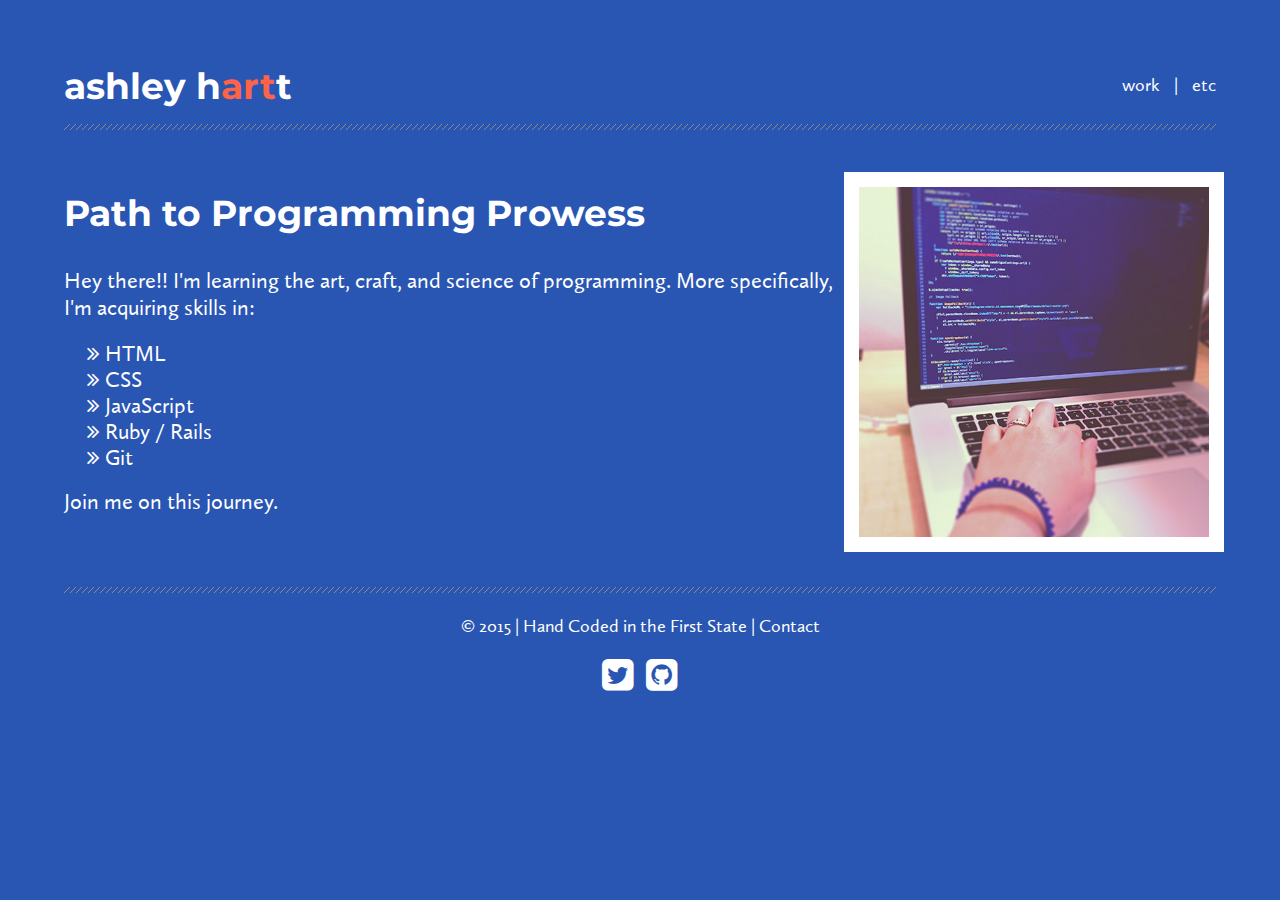
<file: index.html>
<html>
    <head>
    <title>ashley hartt | purpose-driven web design and development</title>
    <meta charset="utf-8" />
    <meta name="viewport" content="width=device-width, initial-scale=1" />
        <!--[if lte IE 8]><script src="assets/js/ie/html5shiv.js"></script><![endif]-->
    <link rel="stylesheet" type="text/css" href="styles/style.css" />
    <link rel="stylesheet" type="text/css" href="https://fonts.googleapis.com/css?family=Montserrat:400,700|Raleway:400,500,700">
    <link rel="stylesheet" type="text/css" href="styles/flexbox.css">
    <link rel="stylesheet" type="text/css" href="styles/MyFontsWebfontsKit.css">
    <link rel="stylesheet" type="text/css" href="https://maxcdn.bootstrapcdn.com/font-awesome/4.3.0/css/font-awesome.min.css">
    <script>
  (function(i,s,o,g,r,a,m){i['GoogleAnalyticsObject']=r;i[r]=i[r]||function(){
  (i[r].q=i[r].q||[]).push(arguments)},i[r].l=1*new Date();a=s.createElement(o),
  m=s.getElementsByTagName(o)[0];a.async=1;a.src=g;m.parentNode.insertBefore(a,m)
  })(window,document,'script','//www.google-analytics.com/analytics.js','ga');

  ga('create', 'UA-51160363-1', 'auto');
  ga('send', 'pageview');

</script>
    </head>
    <body>
    <header id="header">
        <nav id="top-nav">
            <div class="row middle-lg middle-md middle-sm middle-xs">
                <div class="col-lg col-md col-sm col-xs">
                <h1 id="logo">ashley h<span style="color: tomato;">art</span>t</h1>
                </div>
                <div class="col-lg col-md col-sm col-xs">
                    <ul>
                        <li id="work" class="nav-menu-items"><a href="./work.html">work</a></li>
                        <li class="nav-menu-items"><a href="./etc.html">etc</a></li>
                    </ul>
                </div>
            </div>
        </nav>
    </header>
        <hr class="style1">
        <section id="home-main">
            <div class="row">
                <div class="col-xs" style="display: flex;">
                    <div id="home-main-content-block">
                        <h1>Path to Programming Prowess</h1>
                        <br/>
                        <p class="home-intro-text">Hey there!! I'm learning the art, craft, and science of programming. More specifically, <br/>
                            I'm acquiring skills in:</p> 
                        <br/>
                        <ul id="home-skills-list">
                            <li>  HTML</li> 
                            <li>  CSS</li>
                            <li>  JavaScript</li>
                            <li>  Ruby / Rails</li>
                            <li>  Git</li>
                        </ul> 
                        <br/>
                        <p class="home-intro-text">Join me on this journey.</p>
                    </div>
                </div>
                <div class="col-end-xs col-end-sm col-end-lg" style="display: flex;">
                    <div><img class="photo-frame" src="./images/1977_SublimeCode_3DPrintedBracelet_Blur.jpg" alt="Sublime Text 2 and a 3D Printed Bracelet from Google's Made With Code"/></div>
                </div>
            </div>
            
        </section>
    <footer>
        <hr class="style1" id="footer-divider">
        <div class="row center-lg center-md center-sm center-xs">
            <div class="col"><p>&copy; 2015 | Hand Coded in the <a href="https://www.google.com/maps/place/Delaware/@39.145251,-75.4189207,9z/data=!3m1!4b1!4m2!3m1!1s0x89c705764d0cd63b:0x941d2d128c04e878" target="_blank">First State</a> | <a href="mailto:howdy@ashleyhartt.com">Contact</a></p>
            <br />
            <a href="https://twitter.com/ohhheyyyyyy" target="_blank"><i class="fa fa-twitter-square fa-2x"></i></a>
            &nbsp;
            <a href="https://github.com/ohhheyyyy" target="_blank"><i class="fa fa-github-square fa-2x"></i></a>
            </div>
        </div>
    </footer>    
    </body>
</html>
</file>
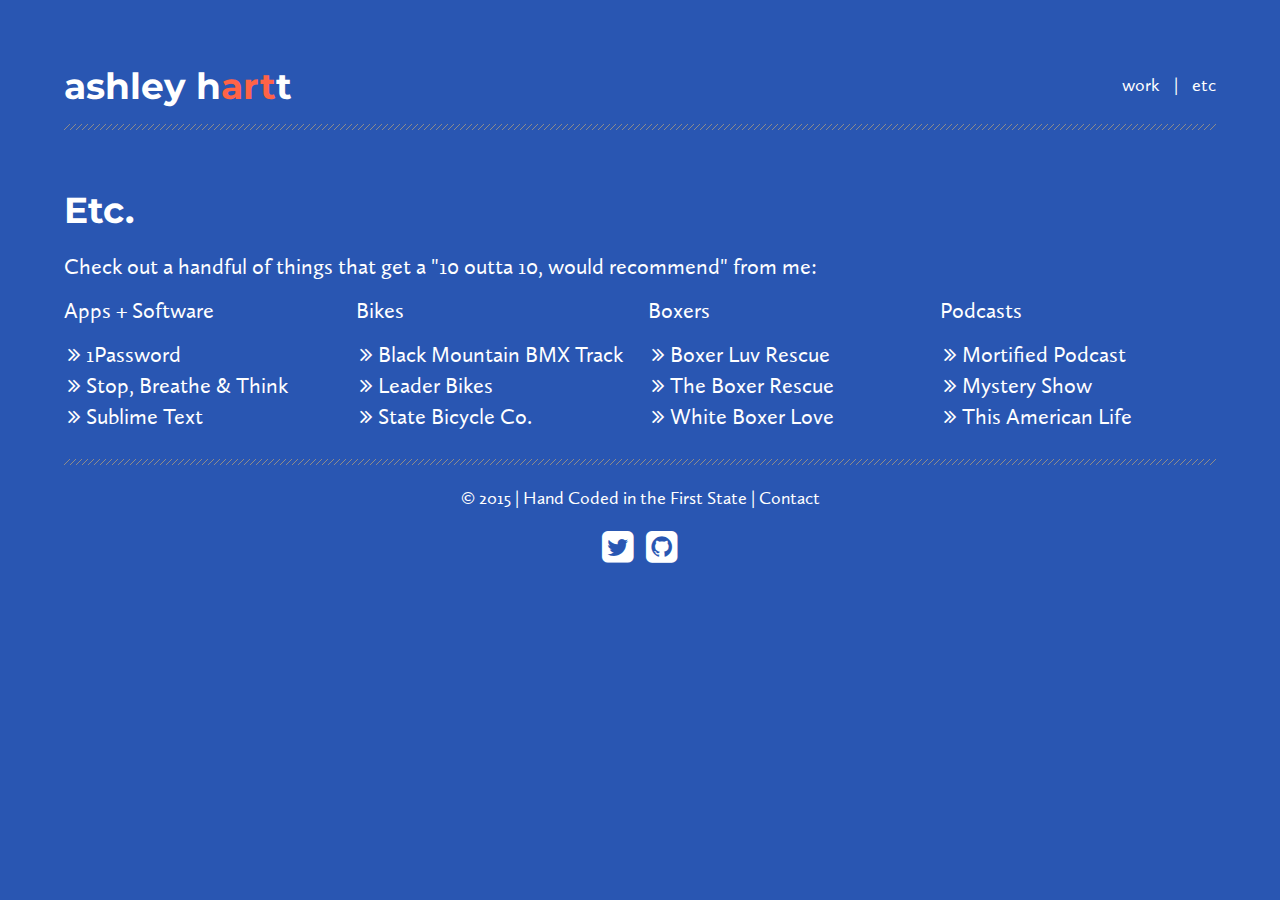
<file: etc.html>
<html>
    <head>
    <title>ashley hartt | purpose-driven web design and development</title>
    <meta charset="utf-8" />
    <meta name="viewport" content="width=device-width, initial-scale=1" />
        <!--[if lte IE 8]><script src="assets/js/ie/html5shiv.js"></script><![endif]-->
    <link rel="stylesheet" type="text/css" href="styles/style.css" />
    <link rel="stylesheet" type="text/css" href="https://fonts.googleapis.com/css?family=Montserrat:400,700|Raleway:400,500,700">
    <link rel="stylesheet" type="text/css" href="styles/flexbox.css">
    <link rel="stylesheet" type="text/css" href="styles/MyFontsWebfontsKit.css">
    <link rel="stylesheet" type="text/css" href="https://maxcdn.bootstrapcdn.com/font-awesome/4.3.0/css/font-awesome.min.css">
    <script>
  (function(i,s,o,g,r,a,m){i['GoogleAnalyticsObject']=r;i[r]=i[r]||function(){
  (i[r].q=i[r].q||[]).push(arguments)},i[r].l=1*new Date();a=s.createElement(o),
  m=s.getElementsByTagName(o)[0];a.async=1;a.src=g;m.parentNode.insertBefore(a,m)
  })(window,document,'script','//www.google-analytics.com/analytics.js','ga');

  ga('create', 'UA-51160363-1', 'auto');
  ga('send', 'pageview');

</script>
    </head>
    <body>
    <header id="header">
        <nav id="top-nav">
            <div class="row middle-lg middle-md middle-sm middle-xs">
                <div class="col-lg col-md col-sm col-xs">
                <h1 id="logo"><a id="header-home-link" href="./index.html">ashley h<span style="color: tomato;">art</span>t</a></h1>
                </div>
                <div class="col-lg col-md col-sm col-xs">
                    <ul>
                        <li id="work" class="nav-menu-items"><a href="./work.html">work</a></li>
                        <li class="nav-menu-items"><a href="./etc.html">etc</a></li>
                    </ul>
                </div>
            </div>
        </nav>
    </header>
        <hr class="style1">
        <section id="home-main">
            <h1>Etc.</h1>
            <p>Check out a handful of things that get a "10 outta 10, would recommend" from me:</p>
            <br />
            <div class="row middle-lg middle-md middle-sm middle-xs">
                <div class="col-lg col-md col-sm col-xs">
                   <p>Apps + Software</p><br>
                <ul id="work-list">
                    <li><a href="https://agilebits.com/onepassword" target="_blank"> 1Password</a></li>
                    <li><a href="http://stopbreathethink.org/" target="_blank"> Stop, Breathe & Think</a></li>
                    <li><a href="https://www.sublimetext.com/" target="_blank"> Sublime Text</a></li>
                </ul>
                </div>
                <div class="col-lg col-md col-sm col-xs">
                   <p>Bikes</p><br>
                <ul id="work-list">
                    <li><a href="http://www.blackmountainbmx.com/" target="_blank"> Black Mountain BMX Track</a></li>
                    <li><a href="http://www.leaderbikes.com/" target="_blank"> Leader Bikes</a></li>
                    <li><a href="http://www.statebicycle.com/" target="_blank"> State Bicycle Co.</a></li>
                </ul>
                </div>
                <div class="col-lg col-md col-sm col-xs">
                   <p>Boxers</p><br>
                <ul id="work-list">
                    <li><a href="http://www.boxerluv.org/" target="_blank"> Boxer Luv Rescue</a></li>
                    <li><a href="http://theboxerrescue.org/" target="_blank"> The Boxer Rescue</a></li>
                    <li><a href="http://whiteboxerlove.tumblr.com/" target="_blank"> White Boxer Love</a></li>
                </ul>
                </div>
                <div class="col-lg col-md col-sm col-xs">
                    <p>Podcasts</p><br>
                <ul id="work-list">
                    <li><a href="http://getmortified.com/" target="_blank"> Mortified Podcast</a></li>
                    <li><a href="https://gimletmedia.com/show/mystery-show/" target="_blank"> Mystery Show</a></li>
                    <li><a href="http://www.thisamericanlife.org/" target="_blank"> This American Life</a></li>
                </ul>
                </div>
            </div>
        </section>
    <footer>
        <hr class="style1">
        <div class="row center-lg center-md center-sm center-xs">
            <div class="col"><p>&copy; 2015 | Hand Coded in the <a href="https://www.google.com/maps/place/Delaware/@39.145251,-75.4189207,9z/data=!3m1!4b1!4m2!3m1!1s0x89c705764d0cd63b:0x941d2d128c04e878" target="_blank">First State</a> | <a href="mailto:howdy@ashleyhartt.com">Contact</a></p>
            <br />
            <a href="https://twitter.com/ohhheyyyyyy" target="_blank"><i class="fa fa-twitter-square fa-2x"></i></a>
            &nbsp;
            <a href="https://github.com/ohhheyyyy" target="_blank"><i class="fa fa-github-square fa-2x"></i></a>
            </div>
        </div>
    </footer>    
    </body>
</html>
</file>
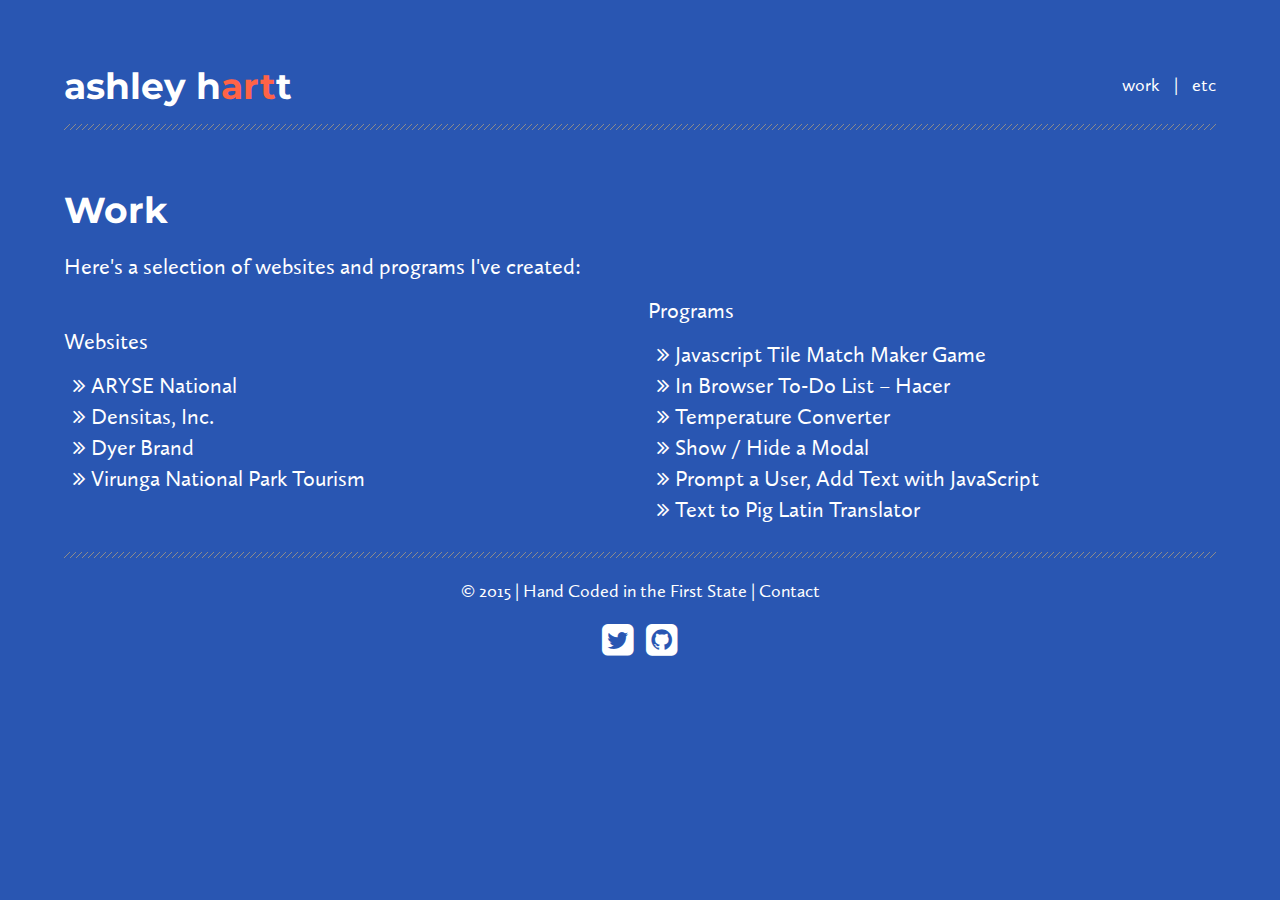
<file: work.html>
<html>
    <head>
    <title>ashley hartt | purpose-driven web design and development</title>
    <meta charset="utf-8" />
    <meta name="viewport" content="width=device-width, initial-scale=1" />
        <!--[if lte IE 8]><script src="assets/js/ie/html5shiv.js"></script><![endif]-->
    <link rel="stylesheet" type="text/css" href="styles/style.css" />
    <link rel="stylesheet" type="text/css" href="https://fonts.googleapis.com/css?family=Montserrat:400,700|Raleway:400,500,700">
    <link rel="stylesheet" type="text/css" href="styles/flexbox.css">
    <link rel="stylesheet" type="text/css" href="styles/MyFontsWebfontsKit.css">
    <link rel="stylesheet" type="text/css" href="https://maxcdn.bootstrapcdn.com/font-awesome/4.3.0/css/font-awesome.min.css">
    <script>
  (function(i,s,o,g,r,a,m){i['GoogleAnalyticsObject']=r;i[r]=i[r]||function(){
  (i[r].q=i[r].q||[]).push(arguments)},i[r].l=1*new Date();a=s.createElement(o),
  m=s.getElementsByTagName(o)[0];a.async=1;a.src=g;m.parentNode.insertBefore(a,m)
  })(window,document,'script','//www.google-analytics.com/analytics.js','ga');

  ga('create', 'UA-51160363-1', 'auto');
  ga('send', 'pageview');

</script>
    </head>
    <body>
    <header id="header">
        <nav id="top-nav">
            <div class="row middle-lg middle-md middle-sm middle-xs">
                <div class="col-lg col-md col-sm col-xs">
                <h1 id="logo"><a id="header-home-link" href="./index.html">ashley h<span style="color: tomato;">art</span>t</a></h1>
                </div>
                <div class="col-lg col-md col-sm col-xs">
                    <ul>
                        <li id="work" class="nav-menu-items"><a href="./work.html">work</a></li>
                        <li class="nav-menu-items"><a href="./etc.html">etc</a></li>
                    </ul>
                </div>
            </div>
        </nav>
    </header>
        <hr class="style1">
        <section id="home-main">
            <h1>Work</h1>
            <p>Here's a selection of websites and programs I've created:</p>
            <br />
            <div class="row middle-lg middle-md middle-sm middle-xs">
                <div class="col-lg col-md col-sm col-xs">
                    <p>Websites</p><br>
                <ul id="work-list">
                    <li><a href="http://www.arysenational.org/" target="_blank"> ARYSE National</a></li>
                    <li><a href="http://densitas.ca" target="_blank"> Densitas, Inc.</a></li>
                    <li><a href="http://http://dyerbrand.com/" target="_blank"> Dyer Brand</a></li>
                    <li><a href="http://visitvirunga.org" target="_blank"> Virunga National Park Tourism</a></li>
                </ul>
                </div>
                <div class="col-lg col-md col-sm col-xs">
                    <p>Programs</p><br>
                <ul id="work-list">
                    <li><a href="./projects/tile_match_maker/tile_match.html"> Javascript Tile Match Maker Game</a></li>
                    <li><a href="./projects/to_do/hacer.html"> In Browser To-Do List – Hacer</a></li>
                	<li><a href="./projects/temp_converter/temp_convert_form.html"> Temperature Converter</a></li>
                    <li><a href="./projects/modal_madness/modal.html"> Show / Hide a Modal</a></li>
                    <li><a href="./projects/dragon_slayer/dragon.html"> Prompt a User, Add Text with JavaScript</a></li>
                    <li><a href="./projects/pig_latin/piglatin.html"> Text to Pig Latin Translator</a></li>
                </ul>
                </div>
        </section>
    <footer>
        <hr class="style1">
        <div class="row center-lg center-md center-sm center-xs">
            <div class="col"><p>&copy; 2015 | Hand Coded in the <a href="https://www.google.com/maps/place/Delaware/@39.145251,-75.4189207,9z/data=!3m1!4b1!4m2!3m1!1s0x89c705764d0cd63b:0x941d2d128c04e878" target="_blank">First State</a> | <a href="mailto:howdy@ashleyhartt.com">Contact</a></p>
            <br />
            <a href="https://twitter.com/ohhheyyyyyy" target="_blank"><i class="fa fa-twitter-square fa-2x"></i></a>
            &nbsp;
            <a href="https://github.com/ohhheyyyy" target="_blank"><i class="fa fa-github-square fa-2x"></i></a>
            </div>
        </div>
    </footer>    
    </body>
</html>
</file>
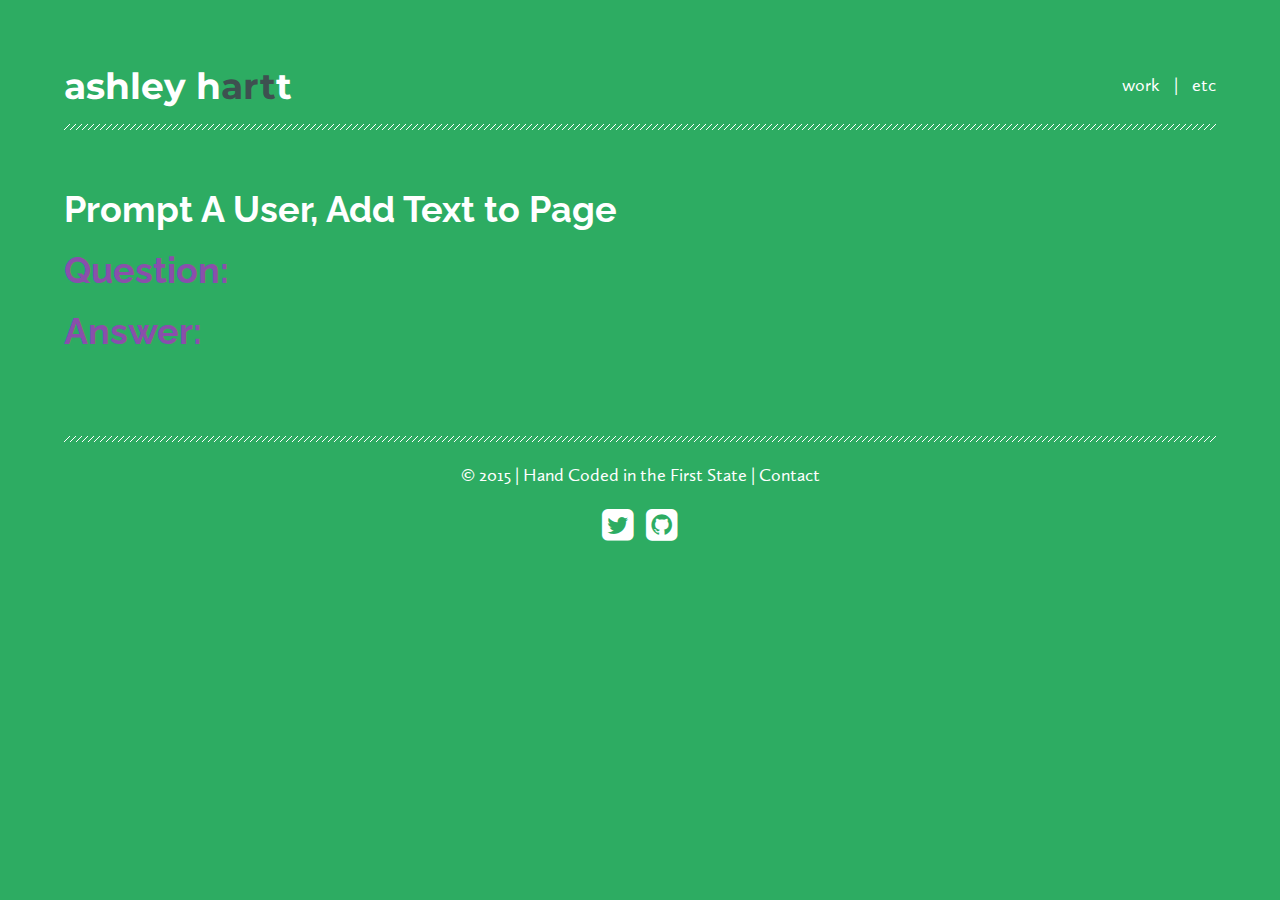
<file: projects/dragon_slayer/dragon.html>
<!DOCTYPE html>
<html>
<head>
  <meta charset="utf-8">
  <title>ashley hartt | purpose-driven web design and development</title>
  <link rel='stylesheet' type='text/css' href='./dragon.css'>
  <link rel="stylesheet" type="text/css" href="../../styles/style.css" />
  <link rel="stylesheet" type="text/css" href="https://fonts.googleapis.com/css?family=Montserrat:400,700|Raleway:400,500,700|Arvo:400,700">
  <link rel="stylesheet" type="text/css" href="../../styles/flexbox.css">
  <link rel="stylesheet" type="text/css" href="../../styles/MyFontsWebfontsKit.css">
  <link rel="stylesheet" type="text/css" href="https://maxcdn.bootstrapcdn.com/font-awesome/4.3.0/css/font-awesome.min.css">
  <script>
  (function(i,s,o,g,r,a,m){i['GoogleAnalyticsObject']=r;i[r]=i[r]||function(){
  (i[r].q=i[r].q||[]).push(arguments)},i[r].l=1*new Date();a=s.createElement(o),
  m=s.getElementsByTagName(o)[0];a.async=1;a.src=g;m.parentNode.insertBefore(a,m)
  })(window,document,'script','//www.google-analytics.com/analytics.js','ga');

  ga('create', 'UA-51160363-1', 'auto');
  ga('send', 'pageview');

</script>
</head>
<body>
  <header id="header">
        <nav id="top-nav">
            <div class="row middle-lg middle-md middle-sm middle-xs">
                <div class="col-lg col-md col-sm col-xs">
                <h1 id="logo"><a href="../../index.html">ashley h<span style="color: #3E5050;">art</span>t</a></h1>
                </div>
                <div class="col-lg col-md col-sm col-xs">
                    <ul>
                        <li id="work" class="nav-menu-items"><a href="../../work.html">work</a></li>
                        <li class="nav-menu-items"><a href="../../etc.html">etc</a></li>
                    </ul>
                </div>
            </div>
        </nav>
    </header>
    <hr class="style1-white">
  <div class="work-dragon-main-content">
<h1 id="main-heading">Prompt A User, Add Text to Page</h1><br>
  <h1>Question: <span id="question"></span></h1><br>
  <h2>Answer: <span id="answer"></span></h2><br>
  <p><span id="message"></span></p>
</div>
&nbsp;
<div style="clear:both;"></div>
<footer>
        <hr class="style1-white">
        <div class="row center-lg center-md center-sm center-xs">
            <div class="col"><p>&copy; 2015 | Hand Coded in the <a href="https://www.google.com/maps/place/Delaware/@39.145251,-75.4189207,9z/data=!3m1!4b1!4m2!3m1!1s0x89c705764d0cd63b:0x941d2d128c04e878" target="_blank">First State</a> | <a href="mailto:howdy@ashleyhartt.com">Contact</a></p>
            <br />
            <a href="https://twitter.com/ohhheyyyyyy" target="_blank"><i class="fa fa-twitter-square fa-2x"></i></a>
            &nbsp;
            <a href="https://github.com/ohhheyyyy" target="_blank"><i class="fa fa-github-square fa-2x"></i></a>
            </div>
        </div>
    </footer>
    <script type="text/javascript" src="./dragon.js"></script>  
</body>
</html>
</file>
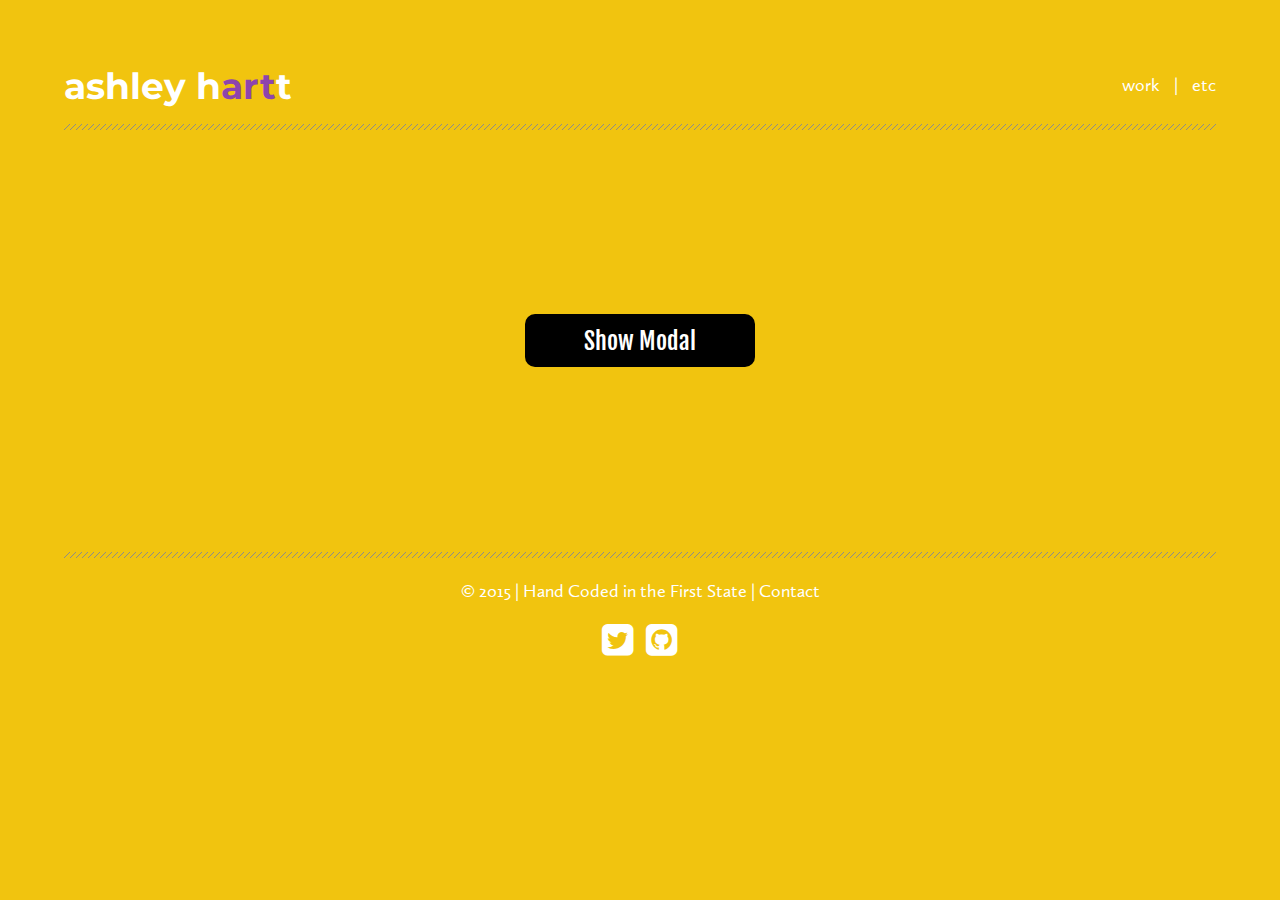
<file: projects/modal_madness/modal.html>
<!DOCTYPE html>
<html>
<head>
  <meta charset="utf-8">
  <title>ashley hartt | purpose-driven web design and development</title>
  <link rel='stylesheet' type='text/css' href='modal.css'>
  <link rel="stylesheet" type="text/css" href="../../styles/style.css"/>
  <link rel="stylesheet" type="text/css" href="../../styles/MyFontsWebfontsKit.css">
  <link rel="stylesheet" type="text/css" href="https://fonts.googleapis.com/css?family=Montserrat:400,700|Raleway:400,500,700|Fjalla+One|Average">
  <link rel="stylesheet" type="text/css" href="../../styles/flexbox.css">
  <link rel="stylesheet" type="text/css" href="https://maxcdn.bootstrapcdn.com/font-awesome/4.3.0/css/font-awesome.min.css">
  <script type="text/javascript" src="https://code.jquery.com/jquery-1.11.3.min.js"/></script>
  <script type="text/javascript" src="modal.js"/></script>
  <script>
  (function(i,s,o,g,r,a,m){i['GoogleAnalyticsObject']=r;i[r]=i[r]||function(){
  (i[r].q=i[r].q||[]).push(arguments)},i[r].l=1*new Date();a=s.createElement(o),
  m=s.getElementsByTagName(o)[0];a.async=1;a.src=g;m.parentNode.insertBefore(a,m)
  })(window,document,'script','//www.google-analytics.com/analytics.js','ga');

  ga('create', 'UA-51160363-1', 'auto');
  ga('send', 'pageview');

</script>
</head>
<body id="modal-madness-page">
  <header id="header">
        <nav id="top-nav">
            <div class="row middle-lg middle-md middle-sm middle-xs">
                <div class="col-lg col-md col-sm col-xs">
                <h1 id="logo"><a href="../../index.html">ashley h<span style="color: #8e44ad;">art</span>t</a></h1>
                </div>
                <div class="col-lg col-md col-sm col-xs">
                    <ul>
                        <li id="work" class="nav-menu-items"><a href="../../work.html">work</a></li>
                        <li class="nav-menu-items"><a href="../../etc.html">etc</a></li>
                    </ul>
                </div>
            </div>
        </nav>
    </header>
    <hr class="style1">
  <button id="showModalButton">Show Modal</button>
  <div id="modalContainer">
    <div id="modalContent">
    <h1>Here's a simple modal</h1>
    <p>Complete With Some Content for You to See</p>
    <button id="hideModalButton">Hide Modal</button>
  </div>
  </div>
  <footer>
        <hr class="style1">
        <div class="row center-lg center-md center-sm center-xs">
            <div class="col"><p>&copy; 2015 | Hand Coded in the <a href="https://www.google.com/maps/place/Delaware/@39.145251,-75.4189207,9z/data=!3m1!4b1!4m2!3m1!1s0x89c705764d0cd63b:0x941d2d128c04e878" target="_blank">First State</a> | <a href="mailto:howdy@ashleyhartt.com">Contact</a></p>
            <br />
            <a href="https://twitter.com/ohhheyyyyyy" target="_blank"><i class="fa fa-twitter-square fa-2x"></i></a>
            &nbsp;
            <a href="https://github.com/ohhheyyyy" target="_blank"><i class="fa fa-github-square fa-2x"></i></a>
            </div>
        </div>
    </footer>
</body>
</html>
</file>
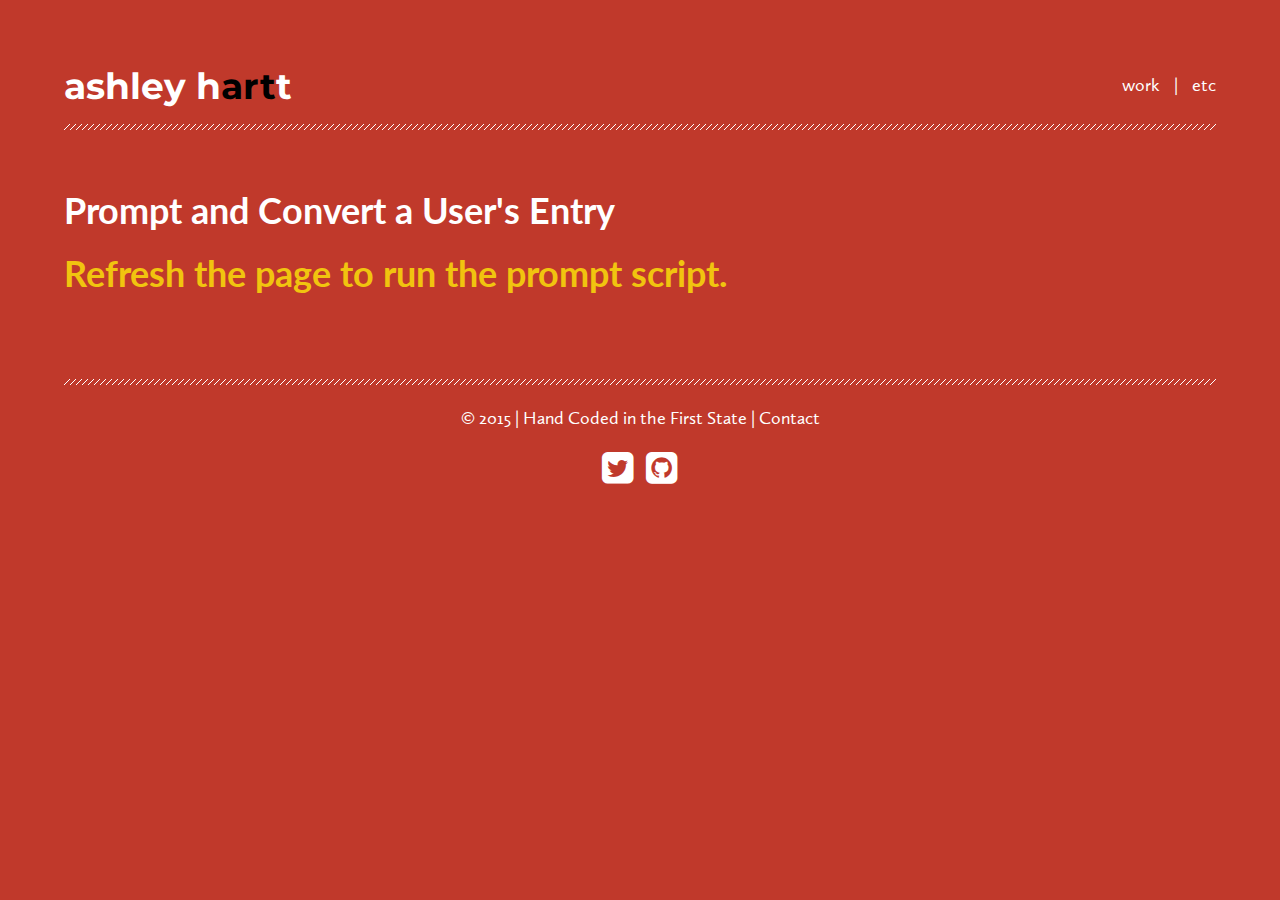
<file: projects/pig_latin/piglatin.html>
<!DOCTYPE html>
<html>
<head>
  <meta charset="utf-8">
  <title>ashley hartt | purpose-driven web design and development</title>
  <link rel='stylesheet' type='text/css' href='./piglatin.css'>
  <link rel="stylesheet" type="text/css" href="../../styles/style.css" />
  <link rel="stylesheet" type="text/css" href="https://fonts.googleapis.com/css?family=Montserrat:400,700|Raleway:400,500,700|Arvo:400,700|Lato:400,700">
  <link rel="stylesheet" type="text/css" href="../../styles/flexbox.css">
  <link rel="stylesheet" type="text/css" href="../../styles/MyFontsWebfontsKit.css">
  <link rel="stylesheet" type="text/css" href="https://maxcdn.bootstrapcdn.com/font-awesome/4.3.0/css/font-awesome.min.css">
  <script>
  (function(i,s,o,g,r,a,m){i['GoogleAnalyticsObject']=r;i[r]=i[r]||function(){
  (i[r].q=i[r].q||[]).push(arguments)},i[r].l=1*new Date();a=s.createElement(o),
  m=s.getElementsByTagName(o)[0];a.async=1;a.src=g;m.parentNode.insertBefore(a,m)
  })(window,document,'script','//www.google-analytics.com/analytics.js','ga');

  ga('create', 'UA-51160363-1', 'auto');
  ga('send', 'pageview');

</script>
</head>
<body>
  <header id="header">
        <nav id="top-nav">
            <div class="row middle-lg middle-md middle-sm middle-xs">
                <div class="col-lg col-md col-sm col-xs">
                <h1 id="logo"><a href="../../index.html">ashley h<span style="color: #000000;">art</span>t</a></h1>
                </div>
                <div class="col-lg col-md col-sm col-xs">
                    <ul>
                        <li id="work" class="nav-menu-items"><a href="../../work.html">work</a></li>
                        <li class="nav-menu-items"><a href="../../etc.html">etc</a></li>
                    </ul>
                </div>
            </div>
        </nav>
    </header>
    <hr class="style1-white">
  <div class="work-piglatin-main-content">
<h1 id="main-heading">Prompt and Convert a User's Entry</h1><br>
  <h2>Refresh the page to run the prompt script.</h2><br>
</div>
&nbsp;
<div style="clear:both;"></div>
<footer>
        <hr class="style1-white">
        <div class="row center-lg center-md center-sm center-xs">
            <div class="col"><p>&copy; 2015 | Hand Coded in the <a href="https://www.google.com/maps/place/Delaware/@39.145251,-75.4189207,9z/data=!3m1!4b1!4m2!3m1!1s0x89c705764d0cd63b:0x941d2d128c04e878" target="_blank">First State</a> | <a href="mailto:howdy@ashleyhartt.com">Contact</a></p>
            <br />
            <a href="https://twitter.com/ohhheyyyyyy" target="_blank"><i class="fa fa-twitter-square fa-2x"></i></a>
            &nbsp;
            <a href="https://github.com/ohhheyyyy" target="_blank"><i class="fa fa-github-square fa-2x"></i></a>
            </div>
        </div>
    </footer>
    <script type="text/javascript" src="./piglatin.js"></script>  
</body>
</html>
</file>
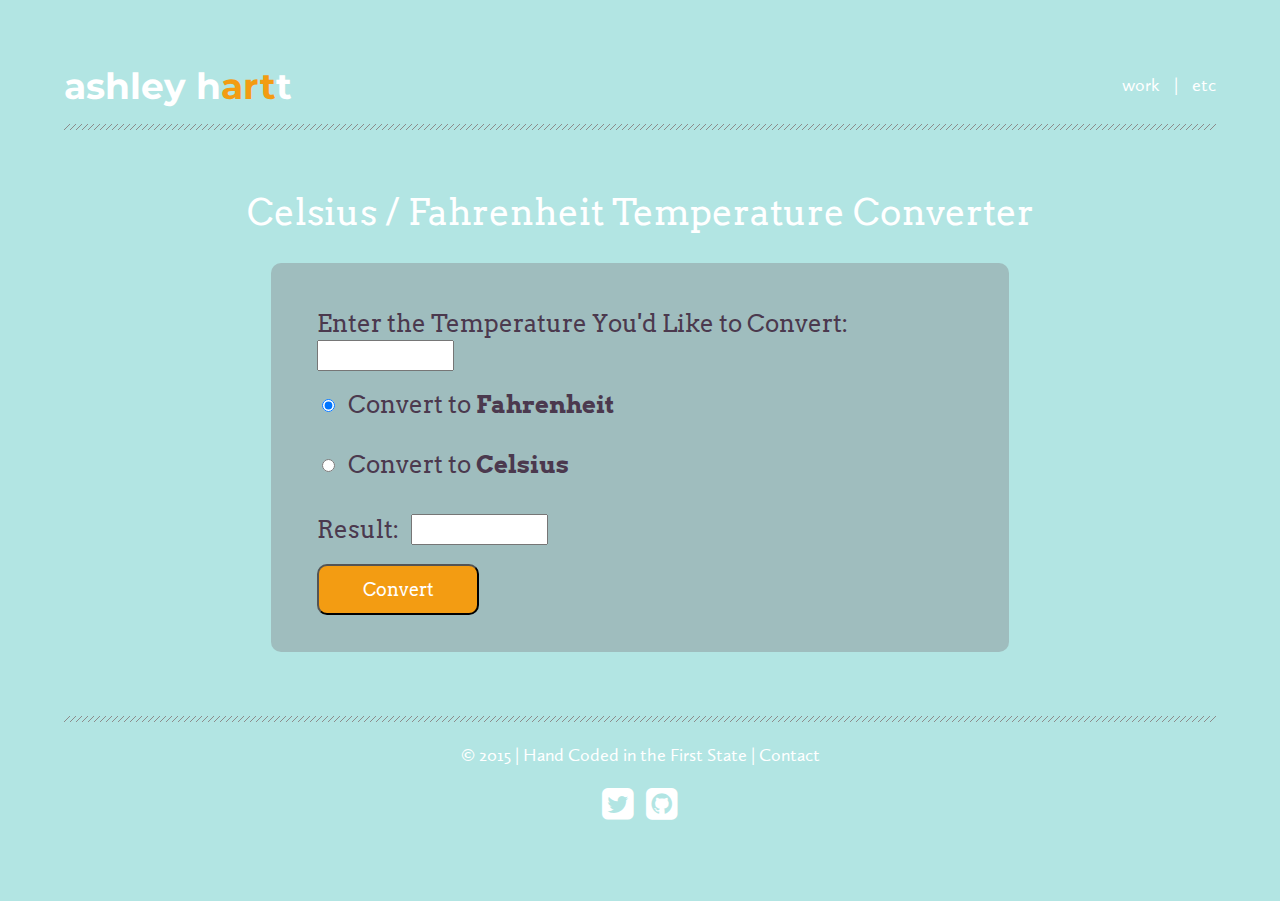
<file: projects/temp_converter/temp_convert_form.html>
<!DOCTYPE html>
<html>
<head>
  <meta charset="utf-8">
  <title>ashley hartt | purpose-driven web design and development</title>
  <link rel='stylesheet' type='text/css' href='style.css'>
  <link rel="stylesheet" type="text/css" href="../../styles/style.css" />
  <link rel="stylesheet" type="text/css" href="https://fonts.googleapis.com/css?family=Montserrat:400,700|Raleway:400,500,700|Arvo:400,700">
  <link rel="stylesheet" type="text/css" href="../../styles/flexbox.css">
  <link rel="stylesheet" type="text/css" href="../../styles/MyFontsWebfontsKit.css">
  <link rel="stylesheet" type="text/css" href="https://maxcdn.bootstrapcdn.com/font-awesome/4.3.0/css/font-awesome.min.css">
  <script type="text/javascript" src="temp_convert.js"/></script>
  <script>
  (function(i,s,o,g,r,a,m){i['GoogleAnalyticsObject']=r;i[r]=i[r]||function(){
  (i[r].q=i[r].q||[]).push(arguments)},i[r].l=1*new Date();a=s.createElement(o),
  m=s.getElementsByTagName(o)[0];a.async=1;a.src=g;m.parentNode.insertBefore(a,m)
  })(window,document,'script','//www.google-analytics.com/analytics.js','ga');

  ga('create', 'UA-51160363-1', 'auto');
  ga('send', 'pageview');

</script>
</head>
<body>
  <header id="header">
        <nav id="top-nav">
            <div class="row middle-lg middle-md middle-sm middle-xs">
                <div class="col-lg col-md col-sm col-xs">
                <h1 id="logo"><a href="../../index.html">ashley h<span style="color: #f39c12;">art</span>t</a></h1>
                </div>
                <div class="col-lg col-md col-sm col-xs">
                    <ul>
                        <li id="work" class="nav-menu-items"><a href="../../work.html">work</a></li>
                        <li class="nav-menu-items"><a href="../../etc.html">etc</a></li>
                    </ul>
                </div>
            </div>
        </nav>
    </header>
    <hr class="style1">
  <div class="work-temp-main-content">
<h1 id="main-heading">Celsius / Fahrenheit Temperature Converter</h1>
  <form name="tempForm">
            <div id="temp-to-convert">
            <label class="temp-label" for="temp">Enter the Temperature You'd Like to Convert:</label>
            <input class="temp-label" type="text" id="temp"><br>
            </div>

            <div id ="radio-buttons">
            <input type="radio" name="choice" value="fahrenheit" checked />Convert to <span style="font-weight: 700;">Fahrenheit</span>
            <div style="clear:both;"></div>
            <br />
            <input type="radio" name="choice" value="celsius">Convert to <span style="font-weight: 700;">Celsius</span><br>
          </div>
          <div id="converted-temp">
            <label for="resultField">Result: </label>
            <input type="text" id="resultField"><br>
          </div> 

            <input type="button" value="Convert" onclick="processForm()">
        </form>
</div>
&nbsp;
<div style="clear:both;"></div>
<footer>
        <hr class="style1">
        <div class="row center-lg center-md center-sm center-xs">
            <div class="col"><p>&copy; 2015 | Hand Coded in the <a href="https://www.google.com/maps/place/Delaware/@39.145251,-75.4189207,9z/data=!3m1!4b1!4m2!3m1!1s0x89c705764d0cd63b:0x941d2d128c04e878" target="_blank">First State</a> | <a href="mailto:howdy@ashleyhartt.com">Contact</a></p>
            <br />
            <a href="https://twitter.com/ohhheyyyyyy" target="_blank"><i class="fa fa-twitter-square fa-2x"></i></a>
            &nbsp;
            <a href="https://github.com/ohhheyyyy" target="_blank"><i class="fa fa-github-square fa-2x"></i></a>
            </div>
        </div>
    </footer>
</body>
</html>
</file>
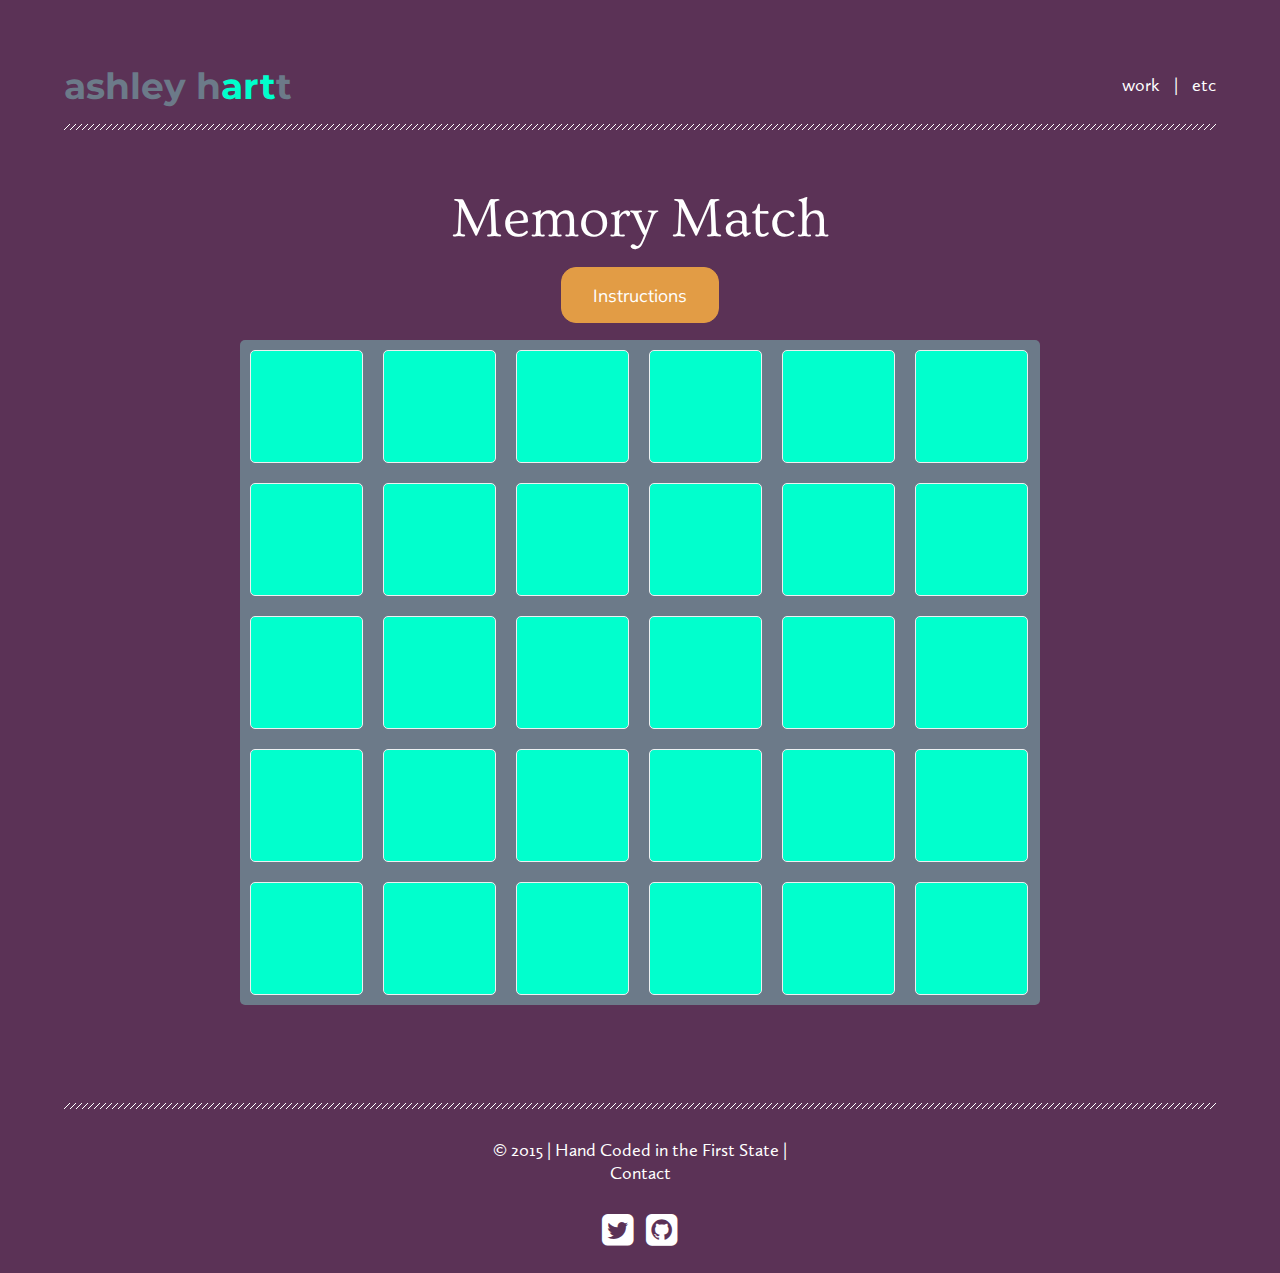
<file: projects/tile_match_maker/tile_match.html>
<!DOCTYPE html>
<html>
<head>
  <meta charset="utf-8">
  <title>ashley hartt | purpose-driven web design and development</title>
  <link rel="stylesheet" type="text/css" href="../../styles/style.css" />
   <link rel='stylesheet' type='text/css' href='tile_style.css'>
  <link rel="stylesheet" type="text/css" href="https://fonts.googleapis.com/css?family=Montserrat:400,700|Raleway:300,400,500,700|Arvo:400,700|Vollkorn:700">
  <link href='https://fonts.googleapis.com/css?family=Ovo|Muli:400,300' rel='stylesheet' type='text/css'>
  <link rel="stylesheet" type="text/css" href="../../styles/flexbox.css">
  <link rel="stylesheet" type="text/css" href="../../styles/MyFontsWebfontsKit.css">
  <link rel="stylesheet" type="text/css" href="https://maxcdn.bootstrapcdn.com/font-awesome/4.3.0/css/font-awesome.min.css">
  <script>
  (function(i,s,o,g,r,a,m){i['GoogleAnalyticsObject']=r;i[r]=i[r]||function(){
  (i[r].q=i[r].q||[]).push(arguments)},i[r].l=1*new Date();a=s.createElement(o),
  m=s.getElementsByTagName(o)[0];a.async=1;a.src=g;m.parentNode.insertBefore(a,m)
  })(window,document,'script','//www.google-analytics.com/analytics.js','ga');

  ga('create', 'UA-51160363-1', 'auto');
  ga('send', 'pageview');

</script>
</head>
<body>
  <header id="header">
        <nav id="top-nav">
            <div class="row middle-lg middle-md middle-sm middle-xs">
                <div class="col-lg col-md col-sm col-xs">
                <h1 id="logo"><a href="../../index.html">ashley h<span style="color: #00ffcc;">art</span>t</a></h1>
                </div>
                <div class="col-lg col-md col-sm col-xs">
                    <ul>
                        <li id="work" class="nav-menu-items"><a href="../../work.html">work</a></li>
                        <li class="nav-menu-items"><a href="../../etc.html">etc</a></li>
                    </ul>
                </div>
            </div>
        </nav>
    </header>
    <hr class="style1-white">
  <div class="work-temp-main-content">
  <div id="gameContainer">
            <div id="gameDetails">
                <h1 id="memory-match">Memory Match</h1>
                <div class="buttonWrapper">
                    <button id="showInstructions">Instructions</button>
                </div>
                <div id="instructions">
                    <p>Click one tile to begin the game. Now, click another tile. If the letters on those two tiles match, you've found a pair and the tiles will remain visible. Great work! If the letters on the tiles do not match, you have not found a pair and the tiles will flip over to hide their letters. Try to remember what tiles hide what letters. Continue clicking tiles until all pairs have been found and all tile letters are visible. You can do it!</p>
                    <button id="hideInstructions">Hide Instructions</button>
                </div>
            </div>
            <div id="memoryGameBoard">
            </div>
        </div>
</div>
&nbsp;
<div style="clear:both;"></div>
<footer>
        <hr class="style1-white">
        <div class="row center-lg center-md center-sm center-xs">
            <div class="col"><p>&copy; 2015 | Hand Coded in the <a href="https://www.google.com/maps/place/Delaware/@39.145251,-75.4189207,9z/data=!3m1!4b1!4m2!3m1!1s0x89c705764d0cd63b:0x941d2d128c04e878" target="_blank">First State</a> | <a href="mailto:howdy@ashleyhartt.com">Contact</a></p>
            <br />
            <a href="https://twitter.com/ohhheyyyyyy" target="_blank"><i class="fa fa-twitter-square fa-2x"></i></a>
            &nbsp;
            <a href="https://github.com/ohhheyyyy" target="_blank"><i class="fa fa-github-square fa-2x"></i></a>
            </div>
        </div>
    </footer>
    <script src="./memory.js"></script>
        <script>
        brandNewBoard();
        </script>
</body>
</html>
</file>
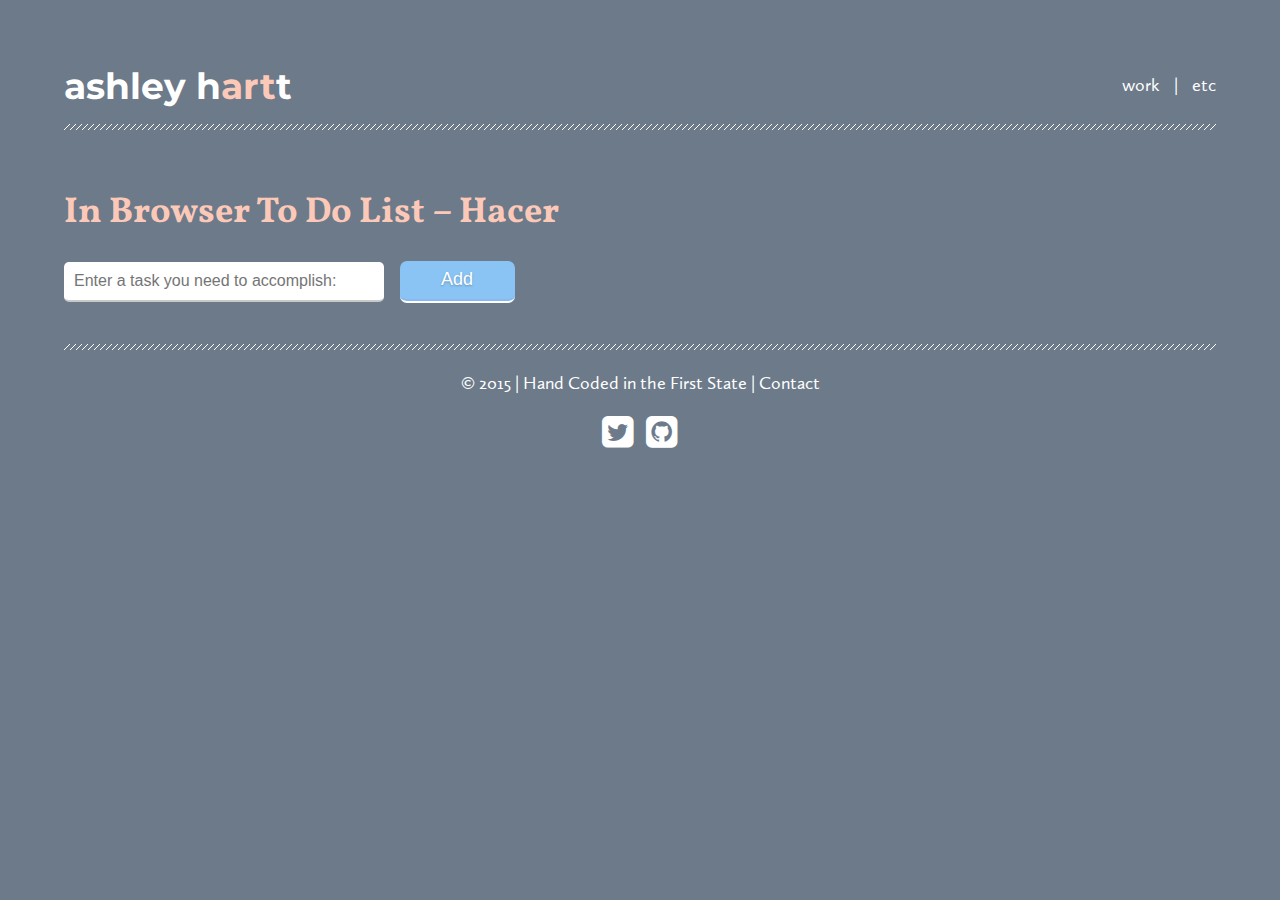
<file: projects/to_do/hacer.html>
<!DOCTYPE html>
<html>
<head>
  <meta charset="utf-8">
  <title>ashley hartt | purpose-driven web design and development</title>
  <link rel='stylesheet' type='text/css' href='hacer_style.css'>
  <link rel="stylesheet" type="text/css" href="../../styles/style.css" />
  <link rel="stylesheet" type="text/css" href="https://fonts.googleapis.com/css?family=Montserrat:400,700|Raleway:300,400,500,700|Arvo:400,700|Vollkorn:700">
  <link rel="stylesheet" type="text/css" href="../../styles/flexbox.css">
  <link rel="stylesheet" type="text/css" href="../../styles/MyFontsWebfontsKit.css">
  <link rel="stylesheet" type="text/css" href="https://maxcdn.bootstrapcdn.com/font-awesome/4.3.0/css/font-awesome.min.css">
  <script>
  (function(i,s,o,g,r,a,m){i['GoogleAnalyticsObject']=r;i[r]=i[r]||function(){
  (i[r].q=i[r].q||[]).push(arguments)},i[r].l=1*new Date();a=s.createElement(o),
  m=s.getElementsByTagName(o)[0];a.async=1;a.src=g;m.parentNode.insertBefore(a,m)
  })(window,document,'script','//www.google-analytics.com/analytics.js','ga');

  ga('create', 'UA-51160363-1', 'auto');
  ga('send', 'pageview');

</script>
</head>
<body>
  <header id="header">
        <nav id="top-nav">
            <div class="row middle-lg middle-md middle-sm middle-xs">
                <div class="col-lg col-md col-sm col-xs">
                <h1 id="logo"><a href="../../index.html">ashley h<span style="color: #FCC9B9;">art</span>t</a></h1>
                </div>
                <div class="col-lg col-md col-sm col-xs">
                    <ul>
                        <li id="work" class="nav-menu-items"><a href="../../work.html">work</a></li>
                        <li class="nav-menu-items"><a href="../../etc.html">etc</a></li>
                    </ul>
                </div>
            </div>
        </nav>
    </header>
    <hr class="style1-white">
  <div class="work-temp-main-content">
<h1 id="main-heading">In Browser To Do List – Hacer</h1>
  <div id="to-do-list-area">
		<form name="checkListForm">
			<input type="text" name="checkListItem" placeholder="Enter a task you need to accomplish:" onfocus="if (this.value=='Enter a task you need to accomplish:') this.value='';"/>
		</form>
		<div id="button">Add</div>
		<br/>
		<div class="list"></div>
	</div>
</div>
&nbsp;
<div style="clear:both;"></div>
<footer>
        <hr class="style1-white">
        <div class="row center-lg center-md center-sm center-xs">
            <div class="col"><p>&copy; 2015 | Hand Coded in the <a href="https://www.google.com/maps/place/Delaware/@39.145251,-75.4189207,9z/data=!3m1!4b1!4m2!3m1!1s0x89c705764d0cd63b:0x941d2d128c04e878" target="_blank">First State</a> | <a href="mailto:howdy@ashleyhartt.com">Contact</a></p>
            <br />
            <a href="https://twitter.com/ohhheyyyyyy" target="_blank"><i class="fa fa-twitter-square fa-2x"></i></a>
            &nbsp;
            <a href="https://github.com/ohhheyyyy" target="_blank"><i class="fa fa-github-square fa-2x"></i></a>
            </div>
        </div>
    </footer>
    <script type ="text/javascript" src="https://ajax.googleapis.com/ajax/libs/jquery/2.1.4/jquery.min.js"></script>
        <script type="text/javascript" src="hacer.js"></script>
</body>
</html>
</file>
<file: styles/flexbox.css>
.container-fluid {
  margin-right: auto;
  margin-left: auto;
  padding-right: 2rem;
  padding-left: 2rem;
}

.row {
  box-sizing: border-box;
  display: -webkit-flex;
  display: -ms-flexbox;
  display: flex;
  -webkit-flex: 0 1 auto;
  -ms-flex: 0 1 auto;
  flex: 0 1 auto;
  -webkit-flex-direction: row;
  -ms-flex-direction: row;
  flex-direction: row;
  -webkit-flex-wrap: wrap;
  -ms-flex-wrap: wrap;
  flex-wrap: wrap;
  margin-right: -0.5rem;
  margin-left: -0.5rem;
}

.row.reverse {
  -webkit-flex-direction: row-reverse;
  -ms-flex-direction: row-reverse;
  flex-direction: row-reverse;
}

.col.reverse {
  -webkit-flex-direction: column-reverse;
  -ms-flex-direction: column-reverse;
  flex-direction: column-reverse;
}

.col-xs,
.col-xs-1,
.col-xs-2,
.col-xs-3,
.col-xs-4,
.col-xs-5,
.col-xs-6,
.col-xs-7,
.col-xs-8,
.col-xs-9,
.col-xs-10,
.col-xs-11,
.col-xs-12,
.col-xs-offset-1,
.col-xs-offset-2,
.col-xs-offset-3,
.col-xs-offset-4,
.col-xs-offset-5,
.col-xs-offset-6,
.col-xs-offset-7,
.col-xs-offset-8,
.col-xs-offset-9,
.col-xs-offset-10,
.col-xs-offset-11,
.col-xs-offset-12 {
  box-sizing: border-box;
  -webkit-flex: 0 0 auto;
  -ms-flex: 0 0 auto;
  flex: 0 0 auto;
  padding-right: 0.5rem;
  padding-left: 0.5rem;
}

.col-xs {
  -webkit-flex-grow: 1;
  -ms-flex-positive: 1;
  flex-grow: 1;
  -webkit-flex-basis: 0;
  -ms-flex-preferred-size: 0;
  flex-basis: 0;
  max-width: 100%;
}

.col-xs-1 {
  -webkit-flex-basis: 8.333%;
  -ms-flex-preferred-size: 8.333%;
  flex-basis: 8.333%;
  max-width: 8.333%;
}

.col-xs-2 {
  -webkit-flex-basis: 16.667%;
  -ms-flex-preferred-size: 16.667%;
  flex-basis: 16.667%;
  max-width: 16.667%;
}

.col-xs-3 {
  -webkit-flex-basis: 25%;
  -ms-flex-preferred-size: 25%;
  flex-basis: 25%;
  max-width: 25%;
}

.col-xs-4 {
  -webkit-flex-basis: 33.333%;
  -ms-flex-preferred-size: 33.333%;
  flex-basis: 33.333%;
  max-width: 33.333%;
}

.col-xs-5 {
  -webkit-flex-basis: 41.667%;
  -ms-flex-preferred-size: 41.667%;
  flex-basis: 41.667%;
  max-width: 41.667%;
}

.col-xs-6 {
  -webkit-flex-basis: 50%;
  -ms-flex-preferred-size: 50%;
  flex-basis: 50%;
  max-width: 50%;
}

.col-xs-7 {
  -webkit-flex-basis: 58.333%;
  -ms-flex-preferred-size: 58.333%;
  flex-basis: 58.333%;
  max-width: 58.333%;
}

.col-xs-8 {
  -webkit-flex-basis: 66.667%;
  -ms-flex-preferred-size: 66.667%;
  flex-basis: 66.667%;
  max-width: 66.667%;
}

.col-xs-9 {
  -webkit-flex-basis: 75%;
  -ms-flex-preferred-size: 75%;
  flex-basis: 75%;
  max-width: 75%;
}

.col-xs-10 {
  -webkit-flex-basis: 83.333%;
  -ms-flex-preferred-size: 83.333%;
  flex-basis: 83.333%;
  max-width: 83.333%;
}

.col-xs-11 {
  -webkit-flex-basis: 91.667%;
  -ms-flex-preferred-size: 91.667%;
  flex-basis: 91.667%;
  max-width: 91.667%;
}

.col-xs-12 {
  -webkit-flex-basis: 100%;
  -ms-flex-preferred-size: 100%;
  flex-basis: 100%;
  max-width: 100%;
}

.col-xs-offset-1 {
  margin-left: 8.333%;
}

.col-xs-offset-2 {
  margin-left: 16.667%;
}

.col-xs-offset-3 {
  margin-left: 25%;
}

.col-xs-offset-4 {
  margin-left: 33.333%;
}

.col-xs-offset-5 {
  margin-left: 41.667%;
}

.col-xs-offset-6 {
  margin-left: 50%;
}

.col-xs-offset-7 {
  margin-left: 58.333%;
}

.col-xs-offset-8 {
  margin-left: 66.667%;
}

.col-xs-offset-9 {
  margin-left: 75%;
}

.col-xs-offset-10 {
  margin-left: 83.333%;
}

.col-xs-offset-11 {
  margin-left: 91.667%;
}

.start-xs {
  -webkit-justify-content: flex-start;
  -ms-flex-pack: start;
  justify-content: flex-start;
  text-align: start;
}

.center-xs {
  -webkit-justify-content: center;
  -ms-flex-pack: center;
  justify-content: center;
  text-align: center;
}

.end-xs {
  -webkit-justify-content: flex-end;
  -ms-flex-pack: end;
  justify-content: flex-end;
  text-align: end;
}

.top-xs {
  -webkit-align-items: flex-start;
  -ms-flex-align: start;
  align-items: flex-start;
}

.middle-xs {
  -webkit-align-items: center;
  -ms-flex-align: center;
  align-items: center;
}

.bottom-xs {
  -webkit-align-items: flex-end;
  -ms-flex-align: end;
  align-items: flex-end;
}

.around-xs {
  -webkit-justify-content: space-around;
  -ms-flex-pack: distribute;
  justify-content: space-around;
}

.between-xs {
  -webkit-justify-content: space-between;
  -ms-flex-pack: justify;
  justify-content: space-between;
}

.first-xs {
  -webkit-order: -1;
  -ms-flex-order: -1;
  order: -1;
}

.last-xs {
  -webkit-order: 1;
  -ms-flex-order: 1;
  order: 1;
}

@media only screen and (min-width: 48em) {
  .container {
    width: 49rem;
  }

  .col-sm,
  .col-sm-1,
  .col-sm-2,
  .col-sm-3,
  .col-sm-4,
  .col-sm-5,
  .col-sm-6,
  .col-sm-7,
  .col-sm-8,
  .col-sm-9,
  .col-sm-10,
  .col-sm-11,
  .col-sm-12,
  .col-sm-offset-1,
  .col-sm-offset-2,
  .col-sm-offset-3,
  .col-sm-offset-4,
  .col-sm-offset-5,
  .col-sm-offset-6,
  .col-sm-offset-7,
  .col-sm-offset-8,
  .col-sm-offset-9,
  .col-sm-offset-10,
  .col-sm-offset-11,
  .col-sm-offset-12 {
    box-sizing: border-box;
    -webkit-flex: 0 0 auto;
    -ms-flex: 0 0 auto;
    flex: 0 0 auto;
    padding-right: 0.5rem;
    padding-left: 0.5rem;
  }

  .col-sm {
    -webkit-flex-grow: 1;
    -ms-flex-positive: 1;
    flex-grow: 1;
    -webkit-flex-basis: 0;
    -ms-flex-preferred-size: 0;
    flex-basis: 0;
    max-width: 100%;
  }

  .col-sm-1 {
    -webkit-flex-basis: 8.333%;
    -ms-flex-preferred-size: 8.333%;
    flex-basis: 8.333%;
    max-width: 8.333%;
  }

  .col-sm-2 {
    -webkit-flex-basis: 16.667%;
    -ms-flex-preferred-size: 16.667%;
    flex-basis: 16.667%;
    max-width: 16.667%;
  }

  .col-sm-3 {
    -webkit-flex-basis: 25%;
    -ms-flex-preferred-size: 25%;
    flex-basis: 25%;
    max-width: 25%;
  }

  .col-sm-4 {
    -webkit-flex-basis: 33.333%;
    -ms-flex-preferred-size: 33.333%;
    flex-basis: 33.333%;
    max-width: 33.333%;
  }

  .col-sm-5 {
    -webkit-flex-basis: 41.667%;
    -ms-flex-preferred-size: 41.667%;
    flex-basis: 41.667%;
    max-width: 41.667%;
  }

  .col-sm-6 {
    -webkit-flex-basis: 50%;
    -ms-flex-preferred-size: 50%;
    flex-basis: 50%;
    max-width: 50%;
  }

  .col-sm-7 {
    -webkit-flex-basis: 58.333%;
    -ms-flex-preferred-size: 58.333%;
    flex-basis: 58.333%;
    max-width: 58.333%;
  }

  .col-sm-8 {
    -webkit-flex-basis: 66.667%;
    -ms-flex-preferred-size: 66.667%;
    flex-basis: 66.667%;
    max-width: 66.667%;
  }

  .col-sm-9 {
    -webkit-flex-basis: 75%;
    -ms-flex-preferred-size: 75%;
    flex-basis: 75%;
    max-width: 75%;
  }

  .col-sm-10 {
    -webkit-flex-basis: 83.333%;
    -ms-flex-preferred-size: 83.333%;
    flex-basis: 83.333%;
    max-width: 83.333%;
  }

  .col-sm-11 {
    -webkit-flex-basis: 91.667%;
    -ms-flex-preferred-size: 91.667%;
    flex-basis: 91.667%;
    max-width: 91.667%;
  }

  .col-sm-12 {
    -webkit-flex-basis: 100%;
    -ms-flex-preferred-size: 100%;
    flex-basis: 100%;
    max-width: 100%;
  }

  .col-sm-offset-1 {
    margin-left: 8.333%;
  }

  .col-sm-offset-2 {
    margin-left: 16.667%;
  }

  .col-sm-offset-3 {
    margin-left: 25%;
  }

  .col-sm-offset-4 {
    margin-left: 33.333%;
  }

  .col-sm-offset-5 {
    margin-left: 41.667%;
  }

  .col-sm-offset-6 {
    margin-left: 50%;
  }

  .col-sm-offset-7 {
    margin-left: 58.333%;
  }

  .col-sm-offset-8 {
    margin-left: 66.667%;
  }

  .col-sm-offset-9 {
    margin-left: 75%;
  }

  .col-sm-offset-10 {
    margin-left: 83.333%;
  }

  .col-sm-offset-11 {
    margin-left: 91.667%;
  }

  .start-sm {
    -webkit-justify-content: flex-start;
    -ms-flex-pack: start;
    justify-content: flex-start;
    text-align: start;
  }

  .center-sm {
    -webkit-justify-content: center;
    -ms-flex-pack: center;
    justify-content: center;
    text-align: center;
  }

  .end-sm {
    -webkit-justify-content: flex-end;
    -ms-flex-pack: end;
    justify-content: flex-end;
    text-align: end;
  }

  .top-sm {
    -webkit-align-items: flex-start;
    -ms-flex-align: start;
    align-items: flex-start;
  }

  .middle-sm {
    -webkit-align-items: center;
    -ms-flex-align: center;
    align-items: center;
  }

  .bottom-sm {
    -webkit-align-items: flex-end;
    -ms-flex-align: end;
    align-items: flex-end;
  }

  .around-sm {
    -webkit-justify-content: space-around;
    -ms-flex-pack: distribute;
    justify-content: space-around;
  }

  .between-sm {
    -webkit-justify-content: space-between;
    -ms-flex-pack: justify;
    justify-content: space-between;
  }

  .first-sm {
    -webkit-order: -1;
    -ms-flex-order: -1;
    order: -1;
  }

  .last-sm {
    -webkit-order: 1;
    -ms-flex-order: 1;
    order: 1;
  }
}

@media only screen and (min-width: 64em) {
  .container {
    width: 65rem;
  }

  .col-md,
  .col-md-1,
  .col-md-2,
  .col-md-3,
  .col-md-4,
  .col-md-5,
  .col-md-6,
  .col-md-7,
  .col-md-8,
  .col-md-9,
  .col-md-10,
  .col-md-11,
  .col-md-12,
  .col-md-offset-1,
  .col-md-offset-2,
  .col-md-offset-3,
  .col-md-offset-4,
  .col-md-offset-5,
  .col-md-offset-6,
  .col-md-offset-7,
  .col-md-offset-8,
  .col-md-offset-9,
  .col-md-offset-10,
  .col-md-offset-11,
  .col-md-offset-12 {
    box-sizing: border-box;
    -webkit-flex: 0 0 auto;
    -ms-flex: 0 0 auto;
    flex: 0 0 auto;
    padding-right: 0.5rem;
    padding-left: 0.5rem;
  }

  .col-md {
    -webkit-flex-grow: 1;
    -ms-flex-positive: 1;
    flex-grow: 1;
    -webkit-flex-basis: 0;
    -ms-flex-preferred-size: 0;
    flex-basis: 0;
    max-width: 100%;
  }

  .col-md-1 {
    -webkit-flex-basis: 8.333%;
    -ms-flex-preferred-size: 8.333%;
    flex-basis: 8.333%;
    max-width: 8.333%;
  }

  .col-md-2 {
    -webkit-flex-basis: 16.667%;
    -ms-flex-preferred-size: 16.667%;
    flex-basis: 16.667%;
    max-width: 16.667%;
  }

  .col-md-3 {
    -webkit-flex-basis: 25%;
    -ms-flex-preferred-size: 25%;
    flex-basis: 25%;
    max-width: 25%;
  }

  .col-md-4 {
    -webkit-flex-basis: 33.333%;
    -ms-flex-preferred-size: 33.333%;
    flex-basis: 33.333%;
    max-width: 33.333%;
  }

  .col-md-5 {
    -webkit-flex-basis: 41.667%;
    -ms-flex-preferred-size: 41.667%;
    flex-basis: 41.667%;
    max-width: 41.667%;
  }

  .col-md-6 {
    -webkit-flex-basis: 50%;
    -ms-flex-preferred-size: 50%;
    flex-basis: 50%;
    max-width: 50%;
  }

  .col-md-7 {
    -webkit-flex-basis: 58.333%;
    -ms-flex-preferred-size: 58.333%;
    flex-basis: 58.333%;
    max-width: 58.333%;
  }

  .col-md-8 {
    -webkit-flex-basis: 66.667%;
    -ms-flex-preferred-size: 66.667%;
    flex-basis: 66.667%;
    max-width: 66.667%;
  }

  .col-md-9 {
    -webkit-flex-basis: 75%;
    -ms-flex-preferred-size: 75%;
    flex-basis: 75%;
    max-width: 75%;
  }

  .col-md-10 {
    -webkit-flex-basis: 83.333%;
    -ms-flex-preferred-size: 83.333%;
    flex-basis: 83.333%;
    max-width: 83.333%;
  }

  .col-md-11 {
    -webkit-flex-basis: 91.667%;
    -ms-flex-preferred-size: 91.667%;
    flex-basis: 91.667%;
    max-width: 91.667%;
  }

  .col-md-12 {
    -webkit-flex-basis: 100%;
    -ms-flex-preferred-size: 100%;
    flex-basis: 100%;
    max-width: 100%;
  }

  .col-md-offset-1 {
    margin-left: 8.333%;
  }

  .col-md-offset-2 {
    margin-left: 16.667%;
  }

  .col-md-offset-3 {
    margin-left: 25%;
  }

  .col-md-offset-4 {
    margin-left: 33.333%;
  }

  .col-md-offset-5 {
    margin-left: 41.667%;
  }

  .col-md-offset-6 {
    margin-left: 50%;
  }

  .col-md-offset-7 {
    margin-left: 58.333%;
  }

  .col-md-offset-8 {
    margin-left: 66.667%;
  }

  .col-md-offset-9 {
    margin-left: 75%;
  }

  .col-md-offset-10 {
    margin-left: 83.333%;
  }

  .col-md-offset-11 {
    margin-left: 91.667%;
  }

  .start-md {
    -webkit-justify-content: flex-start;
    -ms-flex-pack: start;
    justify-content: flex-start;
    text-align: start;
  }

  .center-md {
    -webkit-justify-content: center;
    -ms-flex-pack: center;
    justify-content: center;
    text-align: center;
  }

  .end-md {
    -webkit-justify-content: flex-end;
    -ms-flex-pack: end;
    justify-content: flex-end;
    text-align: end;
  }

  .top-md {
    -webkit-align-items: flex-start;
    -ms-flex-align: start;
    align-items: flex-start;
  }

  .middle-md {
    -webkit-align-items: center;
    -ms-flex-align: center;
    align-items: center;
  }

  .bottom-md {
    -webkit-align-items: flex-end;
    -ms-flex-align: end;
    align-items: flex-end;
  }

  .around-md {
    -webkit-justify-content: space-around;
    -ms-flex-pack: distribute;
    justify-content: space-around;
  }

  .between-md {
    -webkit-justify-content: space-between;
    -ms-flex-pack: justify;
    justify-content: space-between;
  }

  .first-md {
    -webkit-order: -1;
    -ms-flex-order: -1;
    order: -1;
  }

  .last-md {
    -webkit-order: 1;
    -ms-flex-order: 1;
    order: 1;
  }
}

@media only screen and (min-width: 75em) {
  .container {
    width: 76rem;
  }

  .col-lg,
  .col-lg-1,
  .col-lg-2,
  .col-lg-3,
  .col-lg-4,
  .col-lg-5,
  .col-lg-6,
  .col-lg-7,
  .col-lg-8,
  .col-lg-9,
  .col-lg-10,
  .col-lg-11,
  .col-lg-12,
  .col-lg-offset-1,
  .col-lg-offset-2,
  .col-lg-offset-3,
  .col-lg-offset-4,
  .col-lg-offset-5,
  .col-lg-offset-6,
  .col-lg-offset-7,
  .col-lg-offset-8,
  .col-lg-offset-9,
  .col-lg-offset-10,
  .col-lg-offset-11,
  .col-lg-offset-12 {
    box-sizing: border-box;
    -webkit-flex: 0 0 auto;
    -ms-flex: 0 0 auto;
    flex: 0 0 auto;
    padding-right: 0.5rem;
    padding-left: 0.5rem;
  }

  .col-lg {
    -webkit-flex-grow: 1;
    -ms-flex-positive: 1;
    flex-grow: 1;
    -webkit-flex-basis: 0;
    -ms-flex-preferred-size: 0;
    flex-basis: 0;
    max-width: 100%;
  }

  .col-lg-1 {
    -webkit-flex-basis: 8.333%;
    -ms-flex-preferred-size: 8.333%;
    flex-basis: 8.333%;
    max-width: 8.333%;
  }

  .col-lg-2 {
    -webkit-flex-basis: 16.667%;
    -ms-flex-preferred-size: 16.667%;
    flex-basis: 16.667%;
    max-width: 16.667%;
  }

  .col-lg-3 {
    -webkit-flex-basis: 25%;
    -ms-flex-preferred-size: 25%;
    flex-basis: 25%;
    max-width: 25%;
  }

  .col-lg-4 {
    -webkit-flex-basis: 33.333%;
    -ms-flex-preferred-size: 33.333%;
    flex-basis: 33.333%;
    max-width: 33.333%;
  }

  .col-lg-5 {
    -webkit-flex-basis: 41.667%;
    -ms-flex-preferred-size: 41.667%;
    flex-basis: 41.667%;
    max-width: 41.667%;
  }

  .col-lg-6 {
    -webkit-flex-basis: 50%;
    -ms-flex-preferred-size: 50%;
    flex-basis: 50%;
    max-width: 50%;
  }

  .col-lg-7 {
    -webkit-flex-basis: 58.333%;
    -ms-flex-preferred-size: 58.333%;
    flex-basis: 58.333%;
    max-width: 58.333%;
  }

  .col-lg-8 {
    -webkit-flex-basis: 66.667%;
    -ms-flex-preferred-size: 66.667%;
    flex-basis: 66.667%;
    max-width: 66.667%;
  }

  .col-lg-9 {
    -webkit-flex-basis: 75%;
    -ms-flex-preferred-size: 75%;
    flex-basis: 75%;
    max-width: 75%;
  }

  .col-lg-10 {
    -webkit-flex-basis: 83.333%;
    -ms-flex-preferred-size: 83.333%;
    flex-basis: 83.333%;
    max-width: 83.333%;
  }

  .col-lg-11 {
    -webkit-flex-basis: 91.667%;
    -ms-flex-preferred-size: 91.667%;
    flex-basis: 91.667%;
    max-width: 91.667%;
  }

  .col-lg-12 {
    -webkit-flex-basis: 100%;
    -ms-flex-preferred-size: 100%;
    flex-basis: 100%;
    max-width: 100%;
  }

  .col-lg-offset-1 {
    margin-left: 8.333%;
  }

  .col-lg-offset-2 {
    margin-left: 16.667%;
  }

  .col-lg-offset-3 {
    margin-left: 25%;
  }

  .col-lg-offset-4 {
    margin-left: 33.333%;
  }

  .col-lg-offset-5 {
    margin-left: 41.667%;
  }

  .col-lg-offset-6 {
    margin-left: 50%;
  }

  .col-lg-offset-7 {
    margin-left: 58.333%;
  }

  .col-lg-offset-8 {
    margin-left: 66.667%;
  }

  .col-lg-offset-9 {
    margin-left: 75%;
  }

  .col-lg-offset-10 {
    margin-left: 83.333%;
  }

  .col-lg-offset-11 {
    margin-left: 91.667%;
  }

  .start-lg {
    -webkit-justify-content: flex-start;
    -ms-flex-pack: start;
    justify-content: flex-start;
    text-align: start;
  }

  .center-lg {
    -webkit-justify-content: center;
    -ms-flex-pack: center;
    justify-content: center;
    text-align: center;
  }

  .end-lg {
    -webkit-justify-content: flex-end;
    -ms-flex-pack: end;
    justify-content: flex-end;
    text-align: end;
  }

  .top-lg {
    -webkit-align-items: flex-start;
    -ms-flex-align: start;
    align-items: flex-start;
  }

  .middle-lg {
    -webkit-align-items: center;
    -ms-flex-align: center;
    align-items: center;
  }

  .bottom-lg {
    -webkit-align-items: flex-end;
    -ms-flex-align: end;
    align-items: flex-end;
  }

  .around-lg {
    -webkit-justify-content: space-around;
    -ms-flex-pack: distribute;
    justify-content: space-around;
  }

  .between-lg {
    -webkit-justify-content: space-between;
    -ms-flex-pack: justify;
    justify-content: space-between;
  }

  .first-lg {
    -webkit-order: -1;
    -ms-flex-order: -1;
    order: -1;
  }

  .last-lg {
    -webkit-order: 1;
    -ms-flex-order: 1;
    order: 1;
  }
}
</file>
<file: styles/MyFontsWebfontsKit.css>
/**
 * @license
 * MyFonts Webfont Build ID 3048383, 2015-06-24T13:55:49-0400
 * 
 * The fonts listed in this notice are subject to the End User License
 * Agreement(s) entered into by the website owner. All other parties are 
 * explicitly restricted from using the Licensed Webfonts(s).
 * 
 * You may obtain a valid license at the URLs below.
 * 
 * Webfont: CallunaSans-Regular by exljbris
 * URL: http://www.myfonts.com/fonts/exljbris/calluna-sans/regular/
 * Copyright: Copyright (c) 2010 by Jos Buivenga. All rights reserved.
 * Licensed pageviews: 10,000
 * 
 * 
 * License: http://www.myfonts.com/viewlicense?type=web&buildid=3048383
 * 
 * © 2015 MyFonts Inc
*/


/* @import must be at top of file, otherwise CSS will not work */
@import url("//hello.myfonts.net/count/2e83bf");

  
@font-face {
	font-family: 'CallunaSans-Regular';
	src: url('./fonts/2E83BF_0_0.eot');
	src: url('./fonts/2E83BF_0_0.eot?#iefix') format('embedded-opentype'),
		 url('./fonts/2E83BF_0_0.woff2') format('woff2'),
		 url('./fonts/2E83BF_0_0.woff') format('woff'),
		 url('./fonts/2E83BF_0_0.ttf') format('truetype');
	}
</file>
<file: projects/to_do/hacer_style.css>
body {
	background-color: #6C7A89 !important;
}

h1#logo a {
	text-decoration: none;
	color: #ffffff;
}

ul > li > a:hover {
    border-bottom: 3px solid #FCC9B9 !important;
}

#to-do-list-area {
	margin-top: 2%;
}

h2, #main-heading {
    font-family: 'Vollkorn', serif !important;
    color: #FCC9B9;
    margin-bottom: 5px !important;
    margin: 5% 0 2%;
}

form {
    display: inline-block;
}

input[type="text"] {
  padding: 10px;
  border: none;
  border-bottom: solid 2px #c9c9c9;
  transition: border 0.3s;
  border-radius: 5px;
  width: 300px;
  font-family: "Lato",sans-serif;
  font-size: 16px;
  padding: 10px;
}

div.item input {
    margin-right: 10px !important;
    width: 20px;
}

#button {
    -moz-border-bottom-colors: none;
    -moz-border-left-colors: none;
    -moz-border-right-colors: none;
    -moz-border-top-colors: none;
    background: #89c4f4 none repeat scroll 0 0;
    border-color: -moz-use-text-color -moz-use-text-color #89b8f3;
    border-image: none;
    border-radius: 7px;
    border-style: none none solid;
    border-width: 0 0 2px;
    box-shadow: 0 -2px #89b8f3 inset;
    color: white;
    cursor: pointer;
    display: inline-block;
    font-family: "Lato",sans-serif;
    font-size: 18px;
    height: 40px;
    line-height: 200%;
    margin-left: 1%;
    padding: 0;
    position: relative;
    text-align: center;
    text-shadow: 0 1px 2px rgba(0, 0, 0, 0.25);
    vertical-align: middle;
    width: 10%;
}

.list {
	font-family:garamond;
	color:#cc0000;
}

.item {
    padding-top: 10px;
    font-family: 'Lato', sans-serif !important;
    color: #89C4F4;
}

footer p a:hover {
    border-bottom: 3px solid #FCC9B9 !important;
    color: #ffffff !important;
}

footer a:hover {
    color: #FCC9B9 !important;
}
</file>
<file: styles/style.css>
/* Cross Browser Compatability CSS */
/**
 * html5doctor.com Reset Stylesheet (Eric Meyer's Reset Reloaded + HTML5 baseline)
 * v1.6.1 2010-09-17 | Authors: Eric Meyer & Richard Clark
 * html5doctor.com/html-5-reset-stylesheet/
 */

html, body, div, span, object, iframe,
h1, h2, h3, h4, h5, h6, p, blockquote, pre,
abbr, address, cite, code, del, dfn, em, img, ins, kbd, q, samp,
small, strong, sub, sup, var, b, i, dl, dt, dd, ol, ul, li,
fieldset, form, label, legend,
table, caption, tbody, tfoot, thead, tr, th, td,
article, aside, canvas, details, figcaption, figure,
footer, header, hgroup, menu, nav, section, summary,
time, mark, audio, video {
  margin: 0;
  padding: 0;
  border: 0;
  font-size: 100%;
  font: inherit;
  vertical-align: baseline;
}

article, aside, details, figcaption, figure,
footer, header, hgroup, menu, nav, section {
  display: block;
}

blockquote, q { quotes: none; }

blockquote:before, blockquote:after,
q:before, q:after { content: ""; content: none; }

ins { background-color: #ff9; color: #000; text-decoration: none; }

mark { background-color: #ff9; color: #000; font-style: italic; font-weight: bold; }

del { text-decoration: line-through; }

abbr[title], dfn[title] { border-bottom: 1px dotted; cursor: help; }

table { border-collapse: collapse; border-spacing: 0; }

hr { display: block; height: 1px; border: 0; border-top: 1px solid #ccc; margin: 1em 0; padding: 0; }

input, select { vertical-align: middle; }

/* Ruuuulll Styles */

body {
	background-color: #2956B2;
	color: #ffffff;
	margin: 5% 5% 0;
}

h1, h2, h3, h4, h5, h6 {
	font-family: 'Montserrat', sans-serif;
	font-weight: 700;
	font-size: 36px;
}

#header nav#top-nav ul li {
	font-family: 'CallunaSans-Regular';
	/*font-family: 'Raleway';
	font-weight: 400;*/
	font-size: 18.4px;
	
}

p, li {
	font-family: 'CallunaSans-Regular';
	/*font-family: 'Raleway';
	font-weight: 400;*/
	font-size: 22px;
	
}

::selection {
  background: #34495e; /* WebKit/Blink Browsers */
}
::-moz-selection {
  background: #34495e; /* Gecko Browsers */
}

.CallunaSans-Regular { 
	font-family: CallunaSans-Regular;
	font-weight: normal;
	font-style: normal;
}

/* Nav Menu */
ul {
	text-align: right;
}

ul li#work.nav-menu-items::after {
	content: ' | ';
	padding: 0 10px;
}

ul > li > a {
	text-decoration: none;
	color: #ffffff;
}

#work-list > li {
  margin: 0 0 5px 1.5%;
}

ul > li > a:hover {
	border-bottom: 3px solid tomato;
}

li.nav-menu-items {
	text-decoration: none;
    list-style: none;
    display: inline;
    justify-content: flex-end;
}

hr.style1 {
	height: 6px;
	background: url("../images/hr-11.png") repeat-x 0 0;
    border: 0;
    margin-bottom: 2%;
}

hr.style1-white {
	height: 6px;
	background: url("../images/hr-11-white.png") repeat-x 0 0;
    border: 0;
    margin-bottom: 2%;
}

hr#footer-divider.style1,
hr#footer-divider.style1-white {
	margin-top: 3%;
}

#home-main h1{
	margin: 5% 0 2%;
}

#home-main img {
	flex-shrink: 0;
    max-width: 350px;
    width: 100%;
    margin-top: 5%;
}

#home-main img.photo-frame {
	border: 15px solid #ffffff;
	float: right;
}

#home-main-content-block {
	/*margin-right: 10%;*/

}

.home-intro-text {
    font-size: 22px;
    line-height: 125%;
    flex-shrink: 0;
}

#home-main ul#home-skills-list,
ul#home-skills-list li {
	margin-left: 1.5%;
	text-align: left;
	list-style: none;
	font-size: 22px;
}

footer hr {
	margin: 2% 0;
}

footer p, footer a, footer p a {
	color: #ffffff;
	text-decoration: none;
	font-size: 18.4px;
	font-family: "CallunaSans-Regular", sans-serif !important;
}

footer p a:hover {
	border-bottom: 3px solid tomato;
	color: #ffffff;
}

footer a:hover {
	color: tomato;
}

footer a img {
	max-height: 10%;
}

/* Werk werk werk */

h1#logo a#header-home-link {
	color: #ffffff;
	text-decoration: none;
	font-family: 'Montserrat', sans-serif;
}

ul#work-list {
	text-align: left;
	list-style: outside none none;
}

#work-list > li::before,
#home-skills-list > li::before {
    /*content: " \f08a	";*/
    content: " \f101";
    font-family: "FontAwesome";
</file>
<file: projects/dragon_slayer/dragon.css>
/* style.css */

/* CSS Reset */
/* Cross Browser Compatability CSS */
/**
 * html5doctor.com Reset Stylesheet (Eric Meyer's Reset Reloaded + HTML5 baseline)
 * v1.6.1 2010-09-17 | Authors: Eric Meyer & Richard Clark
 * html5doctor.com/html-5-reset-stylesheet/
 */

html, body, div, span, object, iframe,
h1, h2, h3, h4, h5, h6, p, blockquote, pre,
abbr, address, cite, code, del, dfn, em, img, ins, kbd, q, samp,
small, strong, sub, sup, var, b, i, dl, dt, dd, ol, ul, li,
fieldset, form, label, legend,
table, caption, tbody, tfoot, thead, tr, th, td,
article, aside, canvas, details, figcaption, figure,
footer, header, hgroup, menu, nav, section, summary,
time, mark, audio, video {
  margin: 0;
  padding: 0;
  border: 0;
  font-size: 100%;
  font: inherit;
  vertical-align: baseline;
}

article, aside, details, figcaption, figure,
footer, header, hgroup, menu, nav, section {
  display: block;
}

blockquote, q { quotes: none; }

blockquote:before, blockquote:after,
q:before, q:after { content: ""; content: none; }

ins { background-color: #ff9; color: #000; text-decoration: none; }

mark { background-color: #ff9; color: #000; font-style: italic; font-weight: bold; }

del { text-decoration: line-through; }

abbr[title], dfn[title] { border-bottom: 1px dotted; cursor: help; }

table { border-collapse: collapse; border-spacing: 0; }

hr { display: block; height: 1px; border: 0; border-top: 1px solid #ccc; margin: 1em 0; padding: 0; }

input, select { vertical-align: middle; }


/* Ruuulllll Styles*/

html, body {
	background-color: #2DAC62 !important;
	font-family: 'Raleway' !important;
}

.work-dragon-main-content {
	margin: 5% 0 2%;
}

#main-heading {
	color: #ffffff;
}

ul > li > a:hover {
    border-bottom: 3px solid #3E5050 !important;
}

.work-dragon-main-content h1,
.work-dragon-main-content h2 {
	color: #8A4FAB;
	font-family: 'Raleway' !important
}

#question,
#answer,
#message {
	color: #ffffff;
	font-family: 'Raleway', sans-serif;
}

h1#logo a {
	text-decoration: none;
	color: #ffffff;
}

footer a:hover {
    color: #3E5050 !important;
}

footer p a:hover {
    border-bottom: 3px solid #3E5050 !important;
    color: #ffffff !important;
}
footer p, footer a, footer p a {
    color: #ffffff !important;
    font-size: 18.4px;
    text-decoration: none;
}
</file>
<file: projects/modal_madness/modal.css>
/* modal.css */

/* CSS Reset */
/* Cross Browser Compatability CSS */
/**
 * html5doctor.com Reset Stylesheet (Eric Meyer's Reset Reloaded + HTML5 baseline)
 * v1.6.1 2010-09-17 | Authors: Eric Meyer & Richard Clark
 * html5doctor.com/html-5-reset-stylesheet/
 */

html, body, div, span, object, iframe,
h1, h2, h3, h4, h5, h6, p, blockquote, pre,
abbr, address, cite, code, del, dfn, em, img, ins, kbd, q, samp,
small, strong, sub, sup, var, b, i, dl, dt, dd, ol, ul, li,
fieldset, form, label, legend,
table, caption, tbody, tfoot, thead, tr, th, td,
article, aside, canvas, details, figcaption, figure,
footer, header, hgroup, menu, nav, section, summary,
time, mark, audio, video {
  margin: 0;
  padding: 0;
  border: 0;
  font-size: 100%;
  font: inherit;
  vertical-align: baseline;
}

article, aside, details, figcaption, figure,
footer, header, hgroup, menu, nav, section {
  display: block;
}

blockquote, q { quotes: none; }

blockquote:before, blockquote:after,
q:before, q:after { content: ""; content: none; }

ins { background-color: #ff9; color: #000; text-decoration: none; }

mark { background-color: #ff9; color: #000; font-style: italic; font-weight: bold; }

del { text-decoration: line-through; }

abbr[title], dfn[title] { border-bottom: 1px dotted; cursor: help; }

table { border-collapse: collapse; border-spacing: 0; }

hr { display: block; height: 1px; border: 0; border-top: 1px solid #ccc; margin: 1em 0; padding: 0; }

input, select { vertical-align: middle; }


/* Ruuulllll Styles*/

#modal-madness-page {
	background-color: #f1c40f;
}

h1#logo a {
	text-decoration: none;
	color: #ffffff;
}

li {
	font-family: 'CallunaSans-Regular';
}

ul > li > a:hover {
    border-bottom: 3px solid #8e44ad !important;
}

#showModalButton {
	font-size: 24px;
  	font-family: 'Fjalla One', sans-serif !important;
  	color: #ffffff;
	background-color: #000000;
	border-radius: 10px;
	padding: 1%;
	margin: 16% auto;
	display: block;
	width: 20%;
	border: none;
}

#modalContainer {
	background-color: #8e44ad;
	min-height: 200px;
	width: 80%;
	margin: 2% auto;
	display: none;
	border-radius: 10px;
	padding: 5% 5% 3%;
}

#modalContent, #modalContent p {
	font-family: 'Average', serif !important;
	color: #ecf0f1;
	font-size: 20px;
	text-align: center;
}

#modal-madness-page #modalContent h1 {
	font-family: 'Fjalla One', sans-serif !important;
	font-size: 48px;
	text-transform: uppercase;
	margin-bottom: 2%;
}

#hideModalButton {
	font-size: 24px;
	font-family: 'Fjalla One', sans-serif;
	color: #ffffff;
	background-color: #000000;
	border-radius: 10px;
	padding: 1%;
	margin: 3% 3% 0;
	border: none;
	width: 20%;
}

#modal-madness-page footer a, #modal-madness-page footer p a {
	color: #ffffff;
	text-decoration: none;
}

#modal-madness-page footer p a:hover {
	border-bottom: 3px solid #8e44ad;
	color: #ffffff;
}

#modal-madness-page footer a:hover {
	color: #8e44ad;
}
</file>
<file: projects/pig_latin/piglatin.css>
/* style.css */

/* CSS Reset */
/* Cross Browser Compatability CSS */
/**
 * html5doctor.com Reset Stylesheet (Eric Meyer's Reset Reloaded + HTML5 baseline)
 * v1.6.1 2010-09-17 | Authors: Eric Meyer & Richard Clark
 * html5doctor.com/html-5-reset-stylesheet/
 */

html, body, div, span, object, iframe,
h1, h2, h3, h4, h5, h6, p, blockquote, pre,
abbr, address, cite, code, del, dfn, em, img, ins, kbd, q, samp,
small, strong, sub, sup, var, b, i, dl, dt, dd, ol, ul, li,
fieldset, form, label, legend,
table, caption, tbody, tfoot, thead, tr, th, td,
article, aside, canvas, details, figcaption, figure,
footer, header, hgroup, menu, nav, section, summary,
time, mark, audio, video {
  margin: 0;
  padding: 0;
  border: 0;
  font-size: 100%;
  font: inherit;
  vertical-align: baseline;
}

article, aside, details, figcaption, figure,
footer, header, hgroup, menu, nav, section {
  display: block;
}

blockquote, q { quotes: none; }

blockquote:before, blockquote:after,
q:before, q:after { content: ""; content: none; }

ins { background-color: #ff9; color: #000; text-decoration: none; }

mark { background-color: #ff9; color: #000; font-style: italic; font-weight: bold; }

del { text-decoration: line-through; }

abbr[title], dfn[title] { border-bottom: 1px dotted; cursor: help; }

table { border-collapse: collapse; border-spacing: 0; }

hr { display: block; height: 1px; border: 0; border-top: 1px solid #ccc; margin: 1em 0; padding: 0; }

input, select { vertical-align: middle; }


/* Ruuulllll Styles*/

html, body {
	background-color: #c0392b !important;
	font-family: 'Lato' !important;
}

.work-piglatin-main-content {
	margin: 5% 0 2%;
}

#main-heading {
	color: #ffffff;
}

ul > li > a:hover {
    border-bottom: 3px solid #000000 !important;
}

.work-piglatin-main-content h1,
.work-piglatin-main-content h2 {
	color: #f1c40f;
	font-family: 'Lato' !important
}

h1#logo a {
	text-decoration: none;
	color: #ffffff;
}

footer a:hover {
    color: #000000 !important;
}

footer p a:hover {
    border-bottom: 3px solid #000000 !important;
    color: #ffffff !important;
}
footer p, footer a, footer p a {
    color: #ffffff !important;
    font-size: 18.4px;
    text-decoration: none;
}
</file>
<file: projects/temp_converter/style.css>
/**********************
*      CSS Reset      *
**********************/

html, body, div, span, applet, object, iframe,
h1, h2, h3, h4, h5, h6, p, blockquote, pre,
a, abbr, acronym, address, big, cite, code,
del, dfn, em, img, ins, kbd, q, s, samp,
small, strike, strong, sub, sup, tt, var,
b, u, i, center,
dl, dt, dd, ol, ul, li,
fieldset, form, label, legend,
table, caption, tbody, tfoot, thead, tr, th, td,
article, aside, canvas, details, embed, 
figure, figcaption, footer, header, hgroup, 
menu, nav, output, ruby, section, summary,
time, mark, audio, video {
	margin: 0;
	padding: 0;
	border: 0;
	font-size: 100%;
	font: inherit;
	vertical-align: baseline;
}
/* HTML5 display-role reset for older browsers */
article, aside, details, figcaption, figure, 
footer, header, hgroup, menu, nav, section {
	display: block;
}
body {
	line-height: 1;
}
ol, ul {
	list-style: none;
}
blockquote, q {
	quotes: none;
}
blockquote:before, blockquote:after,
q:before, q:after {
	content: '';
	content: none;
}
table {
	border-collapse: collapse;
	border-spacing: 0;
}

/* The Real CSS */

html, body {
	margin-bottom: 3% !important;
	background-color: #B2E5E3 !important;
}

h1#logo {
	font-family: "Montserrat" !important;
    font-size: 2.25em !important;
    font-weight: 700 !important;
}

h1#logo a {
	text-decoration: none;
	color: #ffffff;
}

ul > li > a:hover {
    border-bottom: 3px solid #f39c12 !important;
}

.work-temp-main-content {
	margin: 2% 10%;
}

h1,
.work-temp-main-content > form {
	font-family: 'Arvo', sans-serif !important;
	font-weight: 400 !important;
}

#main-heading {
	font-size: 36px;
	text-align: center;
	padding: 4% 0 3%;
	color: #ffffff;
}

.work-temp-main-content > form {
	font-size: 24px;
	color: #4B394E;
	max-width: 70%;
  	margin: 0 auto;
  	background-color: rgba(131, 130, 135, 0.4);
	border-radius: 10px;
	padding: 5% 5% 4% 5%;
}

#temp-to-convert {
	margin-bottom: 2%;
}

#temp-to-convert > label {
  vertical-align: bottom;
  margin-right: 1%;
}

input#temp.temp-label {
	width: 20%;
	min-height: 25px;
	font-family: 'Arvo', sans-serif;
	font-size: 20px;
}

input[type="radio"] {
	margin-right: 2%;
}

#radio-buttons {
	padding: 1% 0 3% 0;
}

div#radio-buttons input {
    margin-bottom: 1% !important;
}

#converted-temp {
	  margin-top: 2%;
}

#converted-temp > label {
	vertical-align: bottom;
	margin-right: 1%;
}
input#resultField {
	width: 20%;
	min-height: 25px;
	font-family: 'Arvo', sans-serif;
	font-size: 20px;
}

input[type="button"] {
	font-family: 'Arvo', sans-serif;
	font-size: 18px; 
	color: #ffffff;
	background-color: #f39c12;
	border-radius: 10px;
	width: 25%;
	margin-top: 3%;
    padding: 2%;
}

footer a:hover {
    color: #f39c12 !important;
}

footer p a:hover {
    border-bottom: 3px solid #f39c12 !important;
    color: #ffffff !important;
}
</file>
<file: projects/tile_match_maker/tile_style.css>
/********************************* 
* 
* CSS RESET
*
*********************************/

html,
body,
div,
span,
applet,
object,
iframe,
h1,
h2,
h3,
h4,
h5,
h6,
p,
blockquote,
pre,
a,
abbr,
acronym,
address,
big,
cite,
code,
del,
dfn,
em,
img,
ins,
kbd,
q,
s,
samp,
small,
strike,
strong,
sub,
sup,
tt,
var,
b,
u,
i,
center,
dl,
dt,
dd,
ol,
ul,
li,
fieldset,
form,
label,
legend,
table,
caption,
tbody,
tfoot,
thead,
tr,
th,
td,
article,
aside,
canvas,
details,
embed,
figure,
figcaption,
footer,
header,
hgroup,
menu,
nav,
output,
ruby,
section,
summary,
time,
mark,
audio,
video {
    margin: 0;
    padding: 0;
    border: 0;
    font-size: 100%;
    font: inherit;
    vertical-align: baseline;
}


/* HTML5 display-role reset for older browsers */

article,
aside,
details,
figcaption,
figure,
footer,
header,
hgroup,
menu,
nav,
section {
    display: block;
}

/*body {
    line-height: 1;
}*/

ol,
ul {
    list-style: none;
}

blockquote,
q {
    quotes: none;
}

blockquote:before,
blockquote:after,
q:before,
q:after {
    content: '';
    content: none;
}

table {
    border-collapse: collapse;
    border-spacing: 0;
}


/********************************* 
* 
* DA REAL CSS
*
*********************************/

html {
    font-size: 1em;
}

body {
    background-color: #5B3256;
    margin: 5% 5% 0;
}

ul > li > a:hover {
    border-bottom: 3px solid #00ffcc;
}

button {
    text-align: center;
    background-color: #E29C45;
    -moz-border-radius: 28px;
    -webkit-border-radius: 28px;
    border-radius: 15px;
    border: 1px solid #E29C45;
    color: #ffffff;
    font-size: 1.1em;
    padding: 16px 31px;
    text-decoration: none;
}

#gameContainer {
    margin: 5%;
}

.buttonWrapper {
    text-align: center;
}

#instructions {
    display: none;
}

#showInstructions,
#hideInstructions {
    margin: 2%;
    font-family: "Muli", sans-serif;
}

#gameDetails {
    width: 80%;
    margin: 0 auto;
    text-align: center;
}

#memoryGameBoard {
    width: 800px;
    height: 665px;
    background-color: #6C7A89;
    margin: 0 auto;
    border-radius: 5px;
}

div#memoryGameBoard > div {
    background: url(./images/tiles.jpg);
    width: 71px;
    height: 71px;
    font-family: 'Muli', sans-serif;
    float: left;
    margin: 10px;
    padding: 20px;
    font-size: 4.1em;
    color: #ffffff;
    text-align: center;
    border: 1px solid #ECF0F1;
    border-radius: 5px;
}

h1#memory-match {
    font-family: 'Ovo', serif;
    font-size: 3.5em;
}

h1#logo a {
    font-family: "Montserrat", sans-serif;
    font-size: 36px;
    font-weight: 700;
    color: #6c7a89;
    text-decoration: none;
}

p {
    font-family: 'Muli', sans-serif;
    font-size: 1.5em;
    color: #ffffff;
    padding: 2%;
}

#instructions > p {
    text-align: justify;
    line-height: 125%;
}

footer {
    margin-bottom: 2%;
    font-family: "CallunaSans-Regular", sans-serif !important;
}

footer p a:hover {
    border-bottom: 3px solid #00ffcc;
    color: #ffffff;
}

footer a:hover {
    color: #00ffcc;
}


/********************************* 
* 
* COLUMN CLASSES
*
*********************************/

.five-sixths,
.four-sixths,
.one-fourth,
.one-half,
.one-sixth,
.one-third,
.three-fourths,
.three-sixths,
.two-fourths,
.two-sixths,
.two-thirds {
    float: left;
    margin-left: 2.564102564102564%;
}

.one-half,
.three-sixths,
.two-fourths {
    width: 48.717948717948715%;
}

.one-third,
.two-sixths {
    width: 31.623931623931625%;
}

.four-sixths,
.two-thirds {
    width: 65.81196581196582%;
}

.one-fourth {
    width: 23.076923076923077%;
}

.three-fourths {
    width: 74.35897435897436%;
}

.one-sixth {
    width: 14.52991452991453%;
}

.five-sixths {
    width: 82.90598290598291%;
}

.first {
    clear: both;
    margin-left: 0;
}


/********************************* 
* 
* MEDIA QUERIES
*
*********************************/


/* ----------- Non-Retina Screens ----------- */

@media screen and (min-device-width: 1200px) and (max-device-width: 1600px) and (-webkit-min-device-pixel-ratio: 1) {}


/* ----------- Retina Screens ----------- */

@media screen and (min-device-width: 1200px) and (max-device-width: 1600px) and (-webkit-min-device-pixel-ratio: 2) and (min-resolution: 192dpi) {}


/* ----------- iPad mini ----------- */


/* Portrait and Landscape */

@media only screen and (min-device-width: 768px) and (max-device-width: 1024px) and (-webkit-min-device-pixel-ratio: 1) {}


/* Portrait */

@media only screen and (min-device-width: 768px) and (max-device-width: 1024px) and (orientation: portrait) and (-webkit-min-device-pixel-ratio: 1) {}


/* Landscape */

@media only screen and (min-device-width: 768px) and (max-device-width: 1024px) and (orientation: landscape) and (-webkit-min-device-pixel-ratio: 1) {}


/* ----------- iPad 1 and 2 ----------- */


/* Portrait and Landscape */

@media only screen and (min-device-width: 768px) and (max-device-width: 1024px) and (-webkit-min-device-pixel-ratio: 1) {}


/* Portrait */

@media only screen and (min-device-width: 768px) and (max-device-width: 1024px) and (orientation: portrait) and (-webkit-min-device-pixel-ratio: 1) {}


/* Landscape */

@media only screen and (min-device-width: 768px) and (max-device-width: 1024px) and (orientation: landscape) and (-webkit-min-device-pixel-ratio: 1) {}


/* ----------- iPad 3 and 4 ----------- */


/* Portrait and Landscape */

@media only screen and (min-device-width: 768px) and (max-device-width: 1024px) and (-webkit-min-device-pixel-ratio: 2) {}


/* Portrait */

@media only screen and (min-device-width: 768px) and (max-device-width: 1024px) and (orientation: portrait) and (-webkit-min-device-pixel-ratio: 2) {}


/* Landscape */

@media only screen and (min-device-width: 768px) and (max-device-width: 1024px) and (orientation: landscape) and (-webkit-min-device-pixel-ratio: 2) {}


/* ----------- iPhone 4 and 4S ----------- */


/* Portrait and Landscape */

@media only screen and (min-device-width: 320px) and (max-device-width: 480px) and (-webkit-min-device-pixel-ratio: 2) {}


/* Portrait */

@media only screen and (min-device-width: 320px) and (max-device-width: 480px) and (-webkit-min-device-pixel-ratio: 2) and (orientation: portrait) {}


/* Landscape */

@media only screen and (min-device-width: 320px) and (max-device-width: 480px) and (-webkit-min-device-pixel-ratio: 2) and (orientation: landscape) {}


/* ----------- iPhone 5 and 5S ----------- */


/* Portrait and Landscape */

@media only screen and (min-device-width: 320px) and (max-device-width: 568px) and (-webkit-min-device-pixel-ratio: 2) {}


/* Portrait */

@media only screen and (min-device-width: 320px) and (max-device-width: 568px) and (-webkit-min-device-pixel-ratio: 2) and (orientation: portrait) {}


/* Landscape */

@media only screen and (min-device-width: 320px) and (max-device-width: 568px) and (-webkit-min-device-pixel-ratio: 2) and (orientation: landscape) {}


/* ----------- iPhone 6 ----------- */


/* Portrait and Landscape */

@media only screen and (min-device-width: 375px) and (max-device-width: 667px) and (-webkit-min-device-pixel-ratio: 2) {}


/* Portrait */

@media only screen and (min-device-width: 375px) and (max-device-width: 667px) and (-webkit-min-device-pixel-ratio: 2) and (orientation: portrait) {}


/* Landscape */

@media only screen and (min-device-width: 375px) and (max-device-width: 667px) and (-webkit-min-device-pixel-ratio: 2) and (orientation: landscape) {}


/* ----------- iPhone 6+ ----------- */


/* Portrait and Landscape */

@media only screen and (min-device-width: 414px) and (max-device-width: 736px) and (-webkit-min-device-pixel-ratio: 3) {}


/* Portrait */

@media only screen and (min-device-width: 414px) and (max-device-width: 736px) and (-webkit-min-device-pixel-ratio: 3) and (orientation: portrait) {}


/* Landscape */

@media only screen and (min-device-width: 414px) and (max-device-width: 736px) and (-webkit-min-device-pixel-ratio: 3) and (orientation: landscape) {}
</file>
